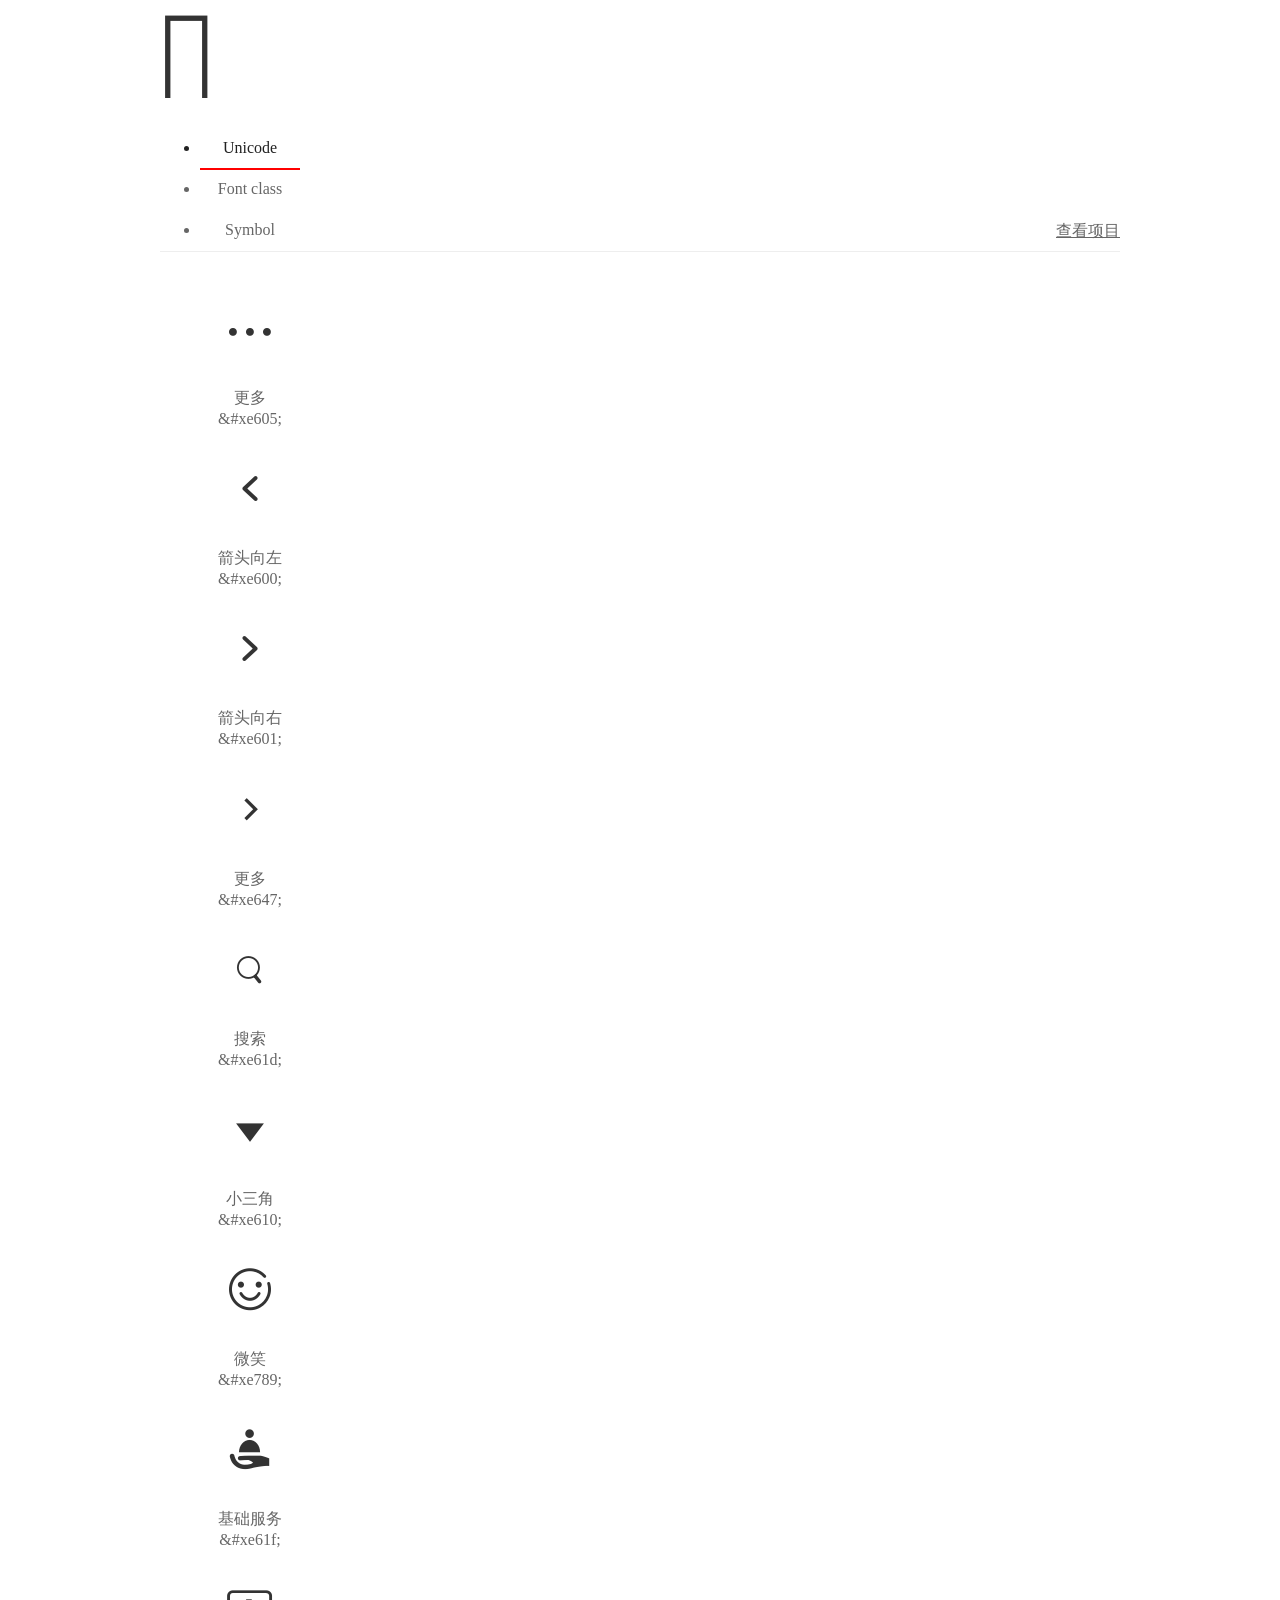
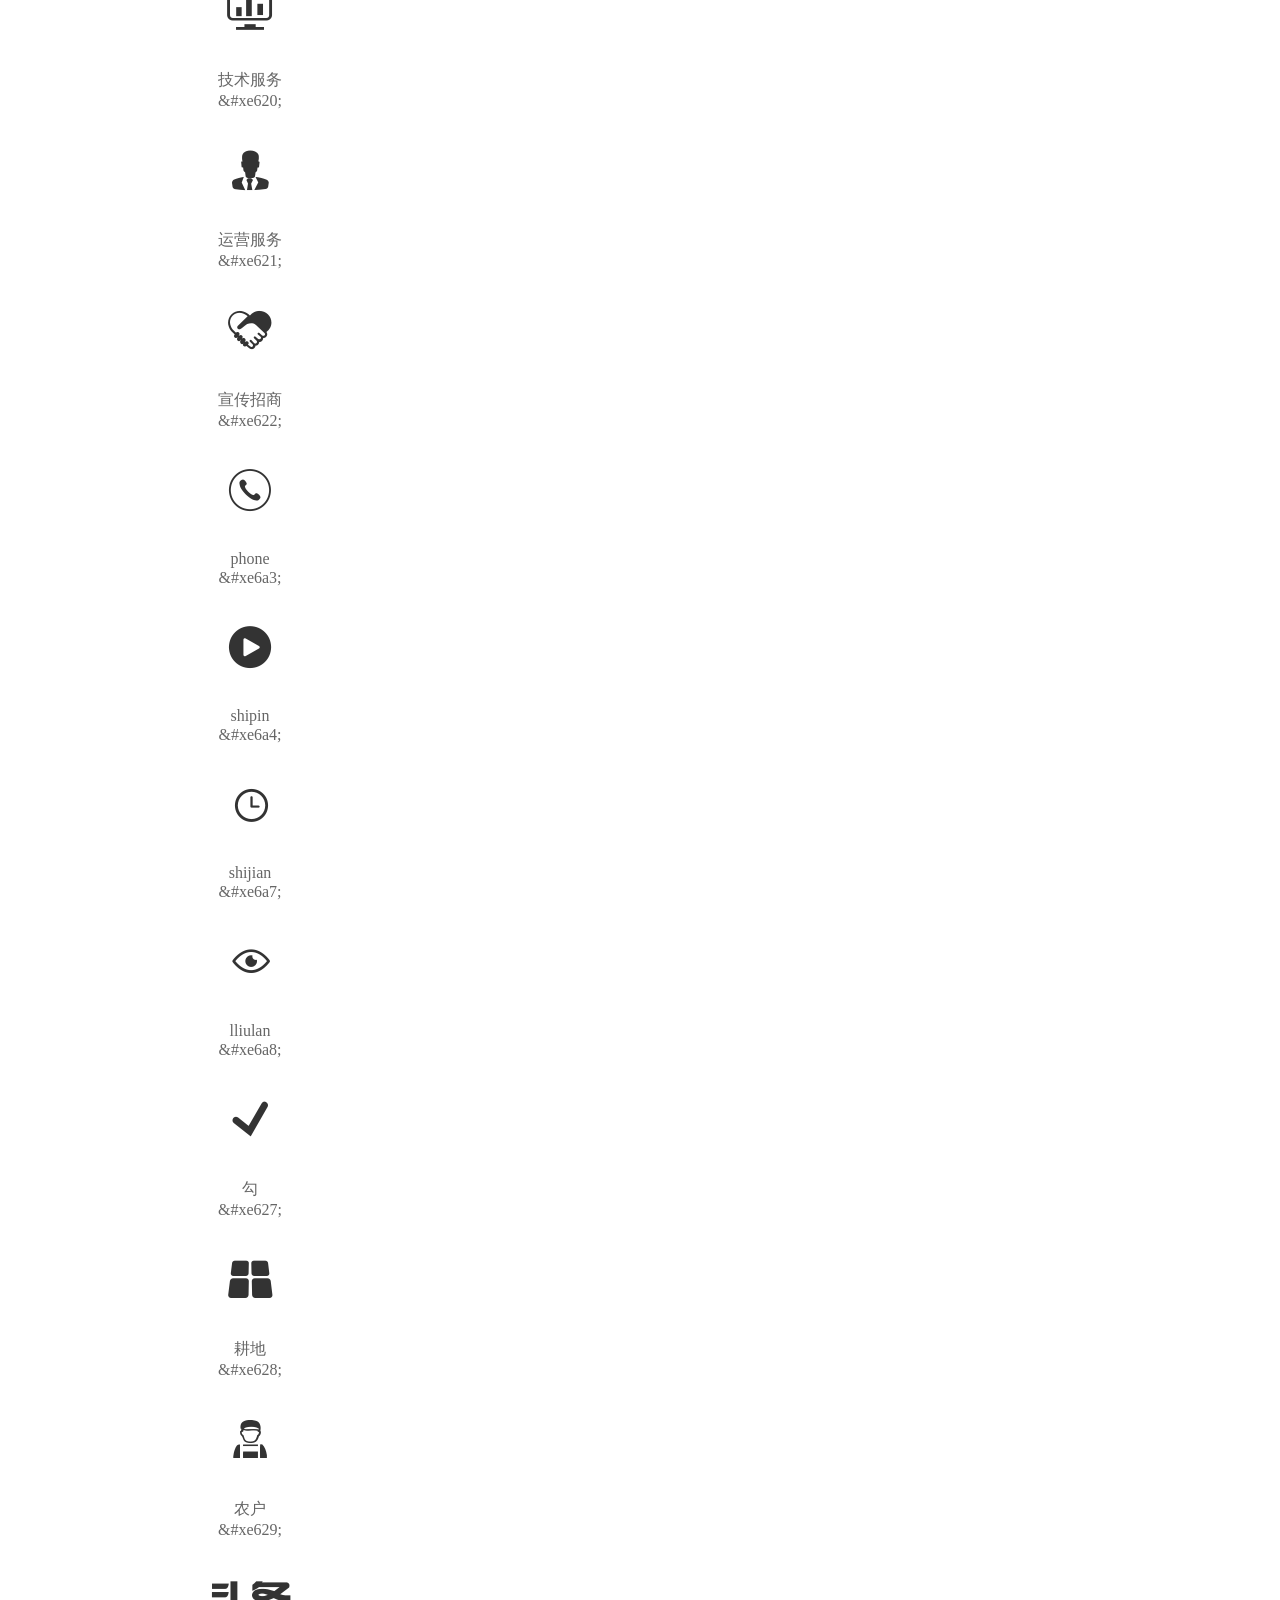
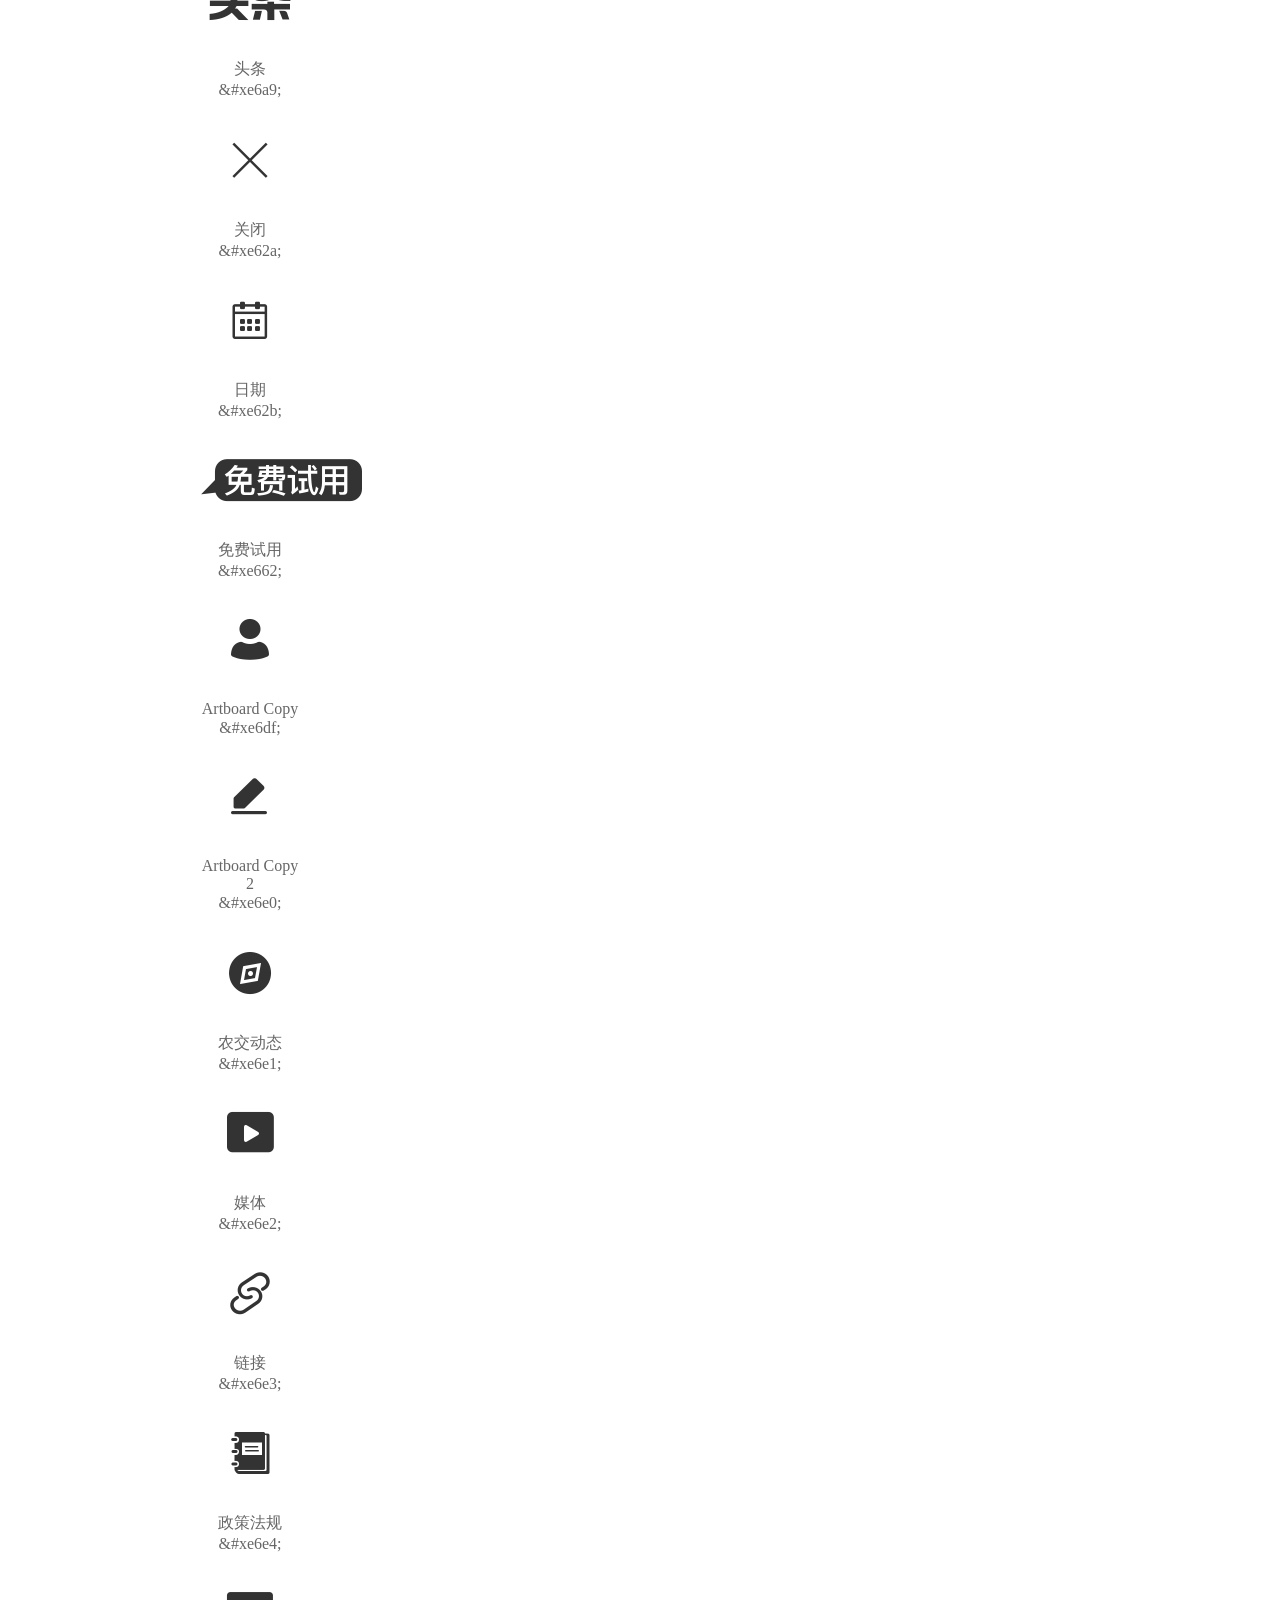
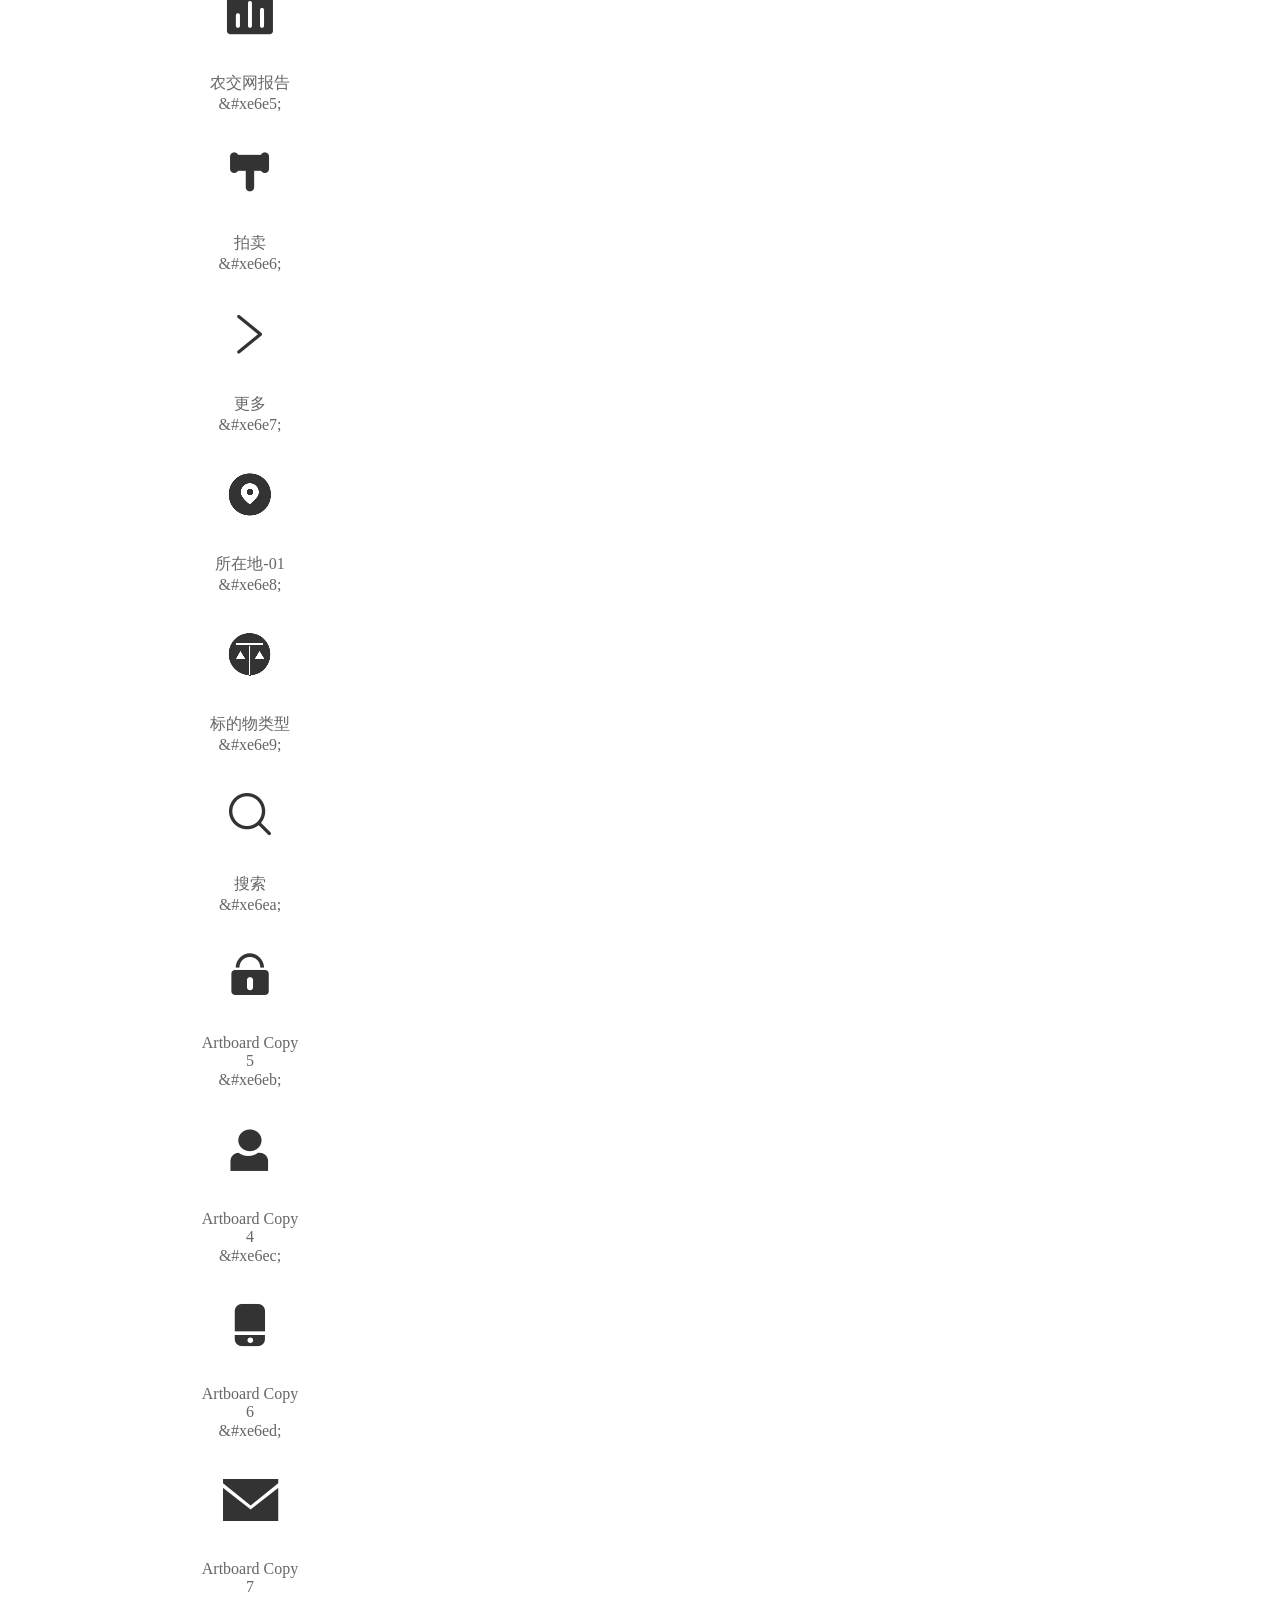
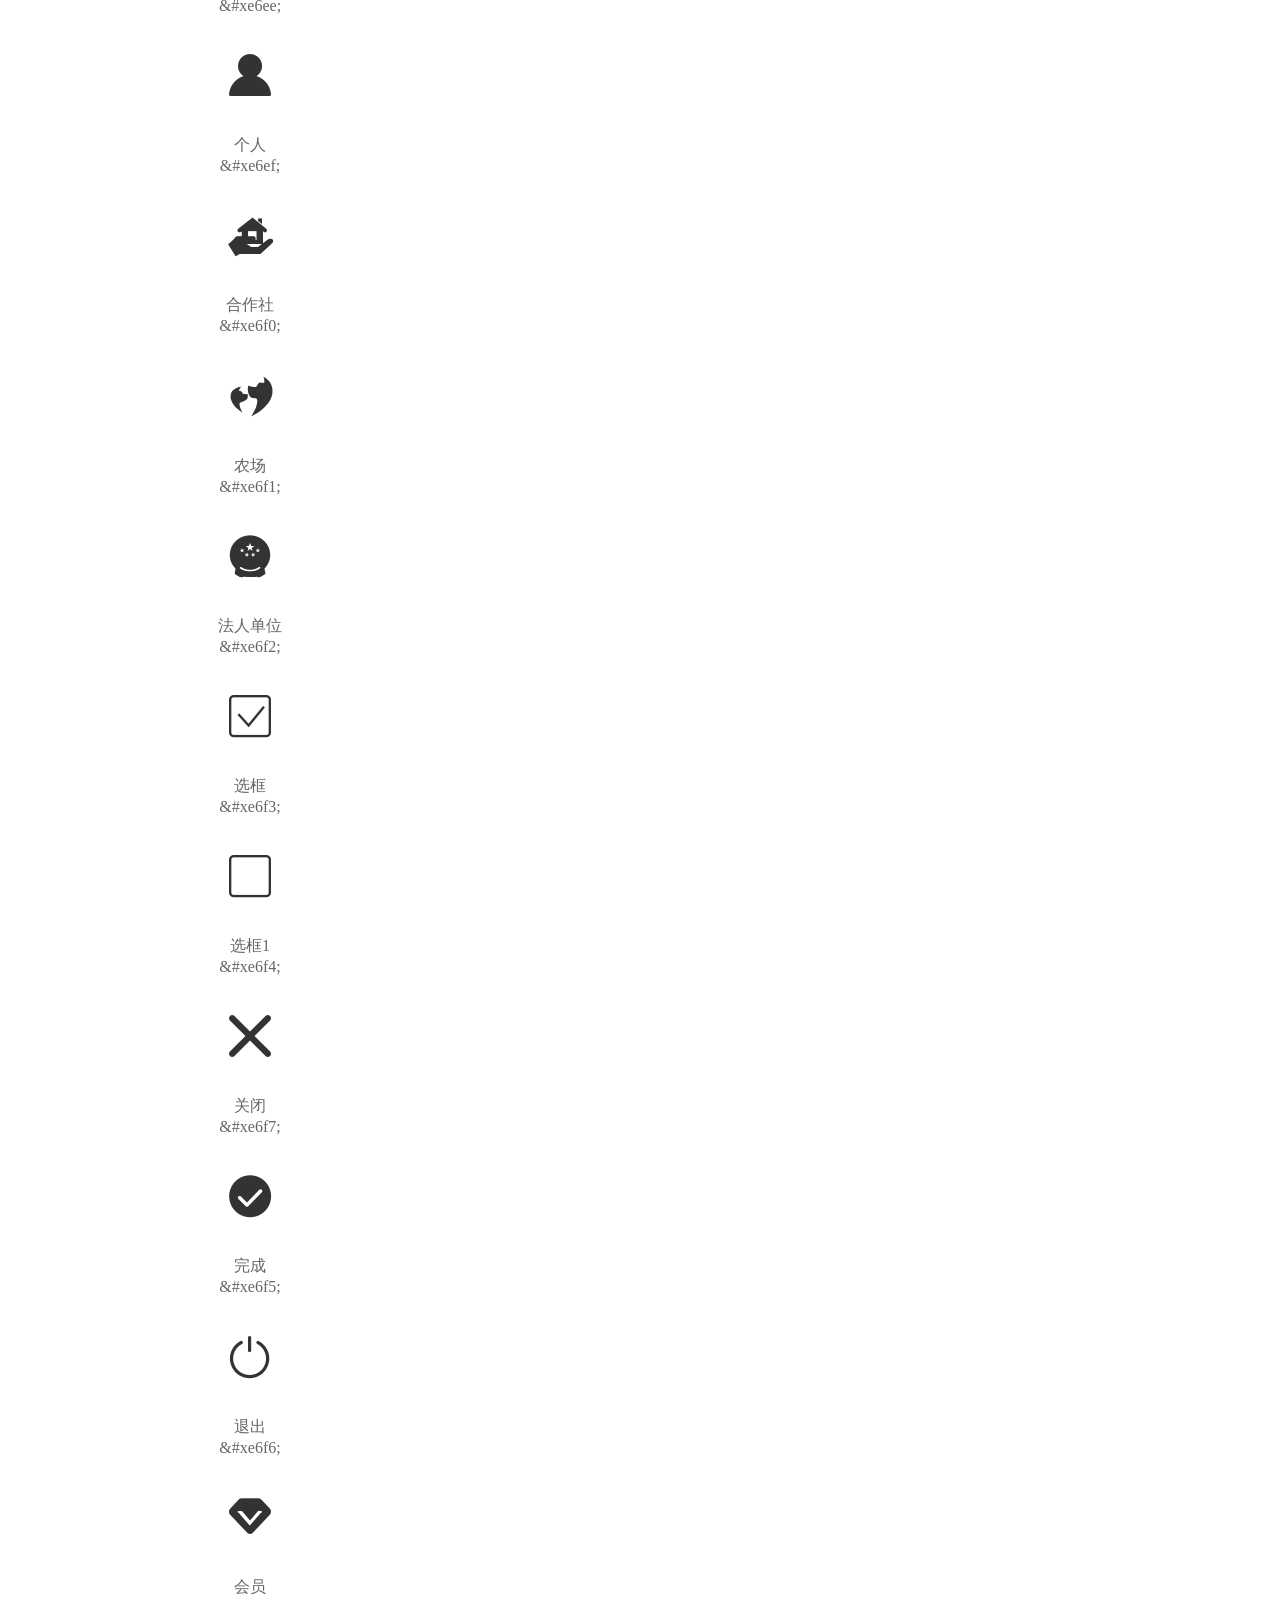
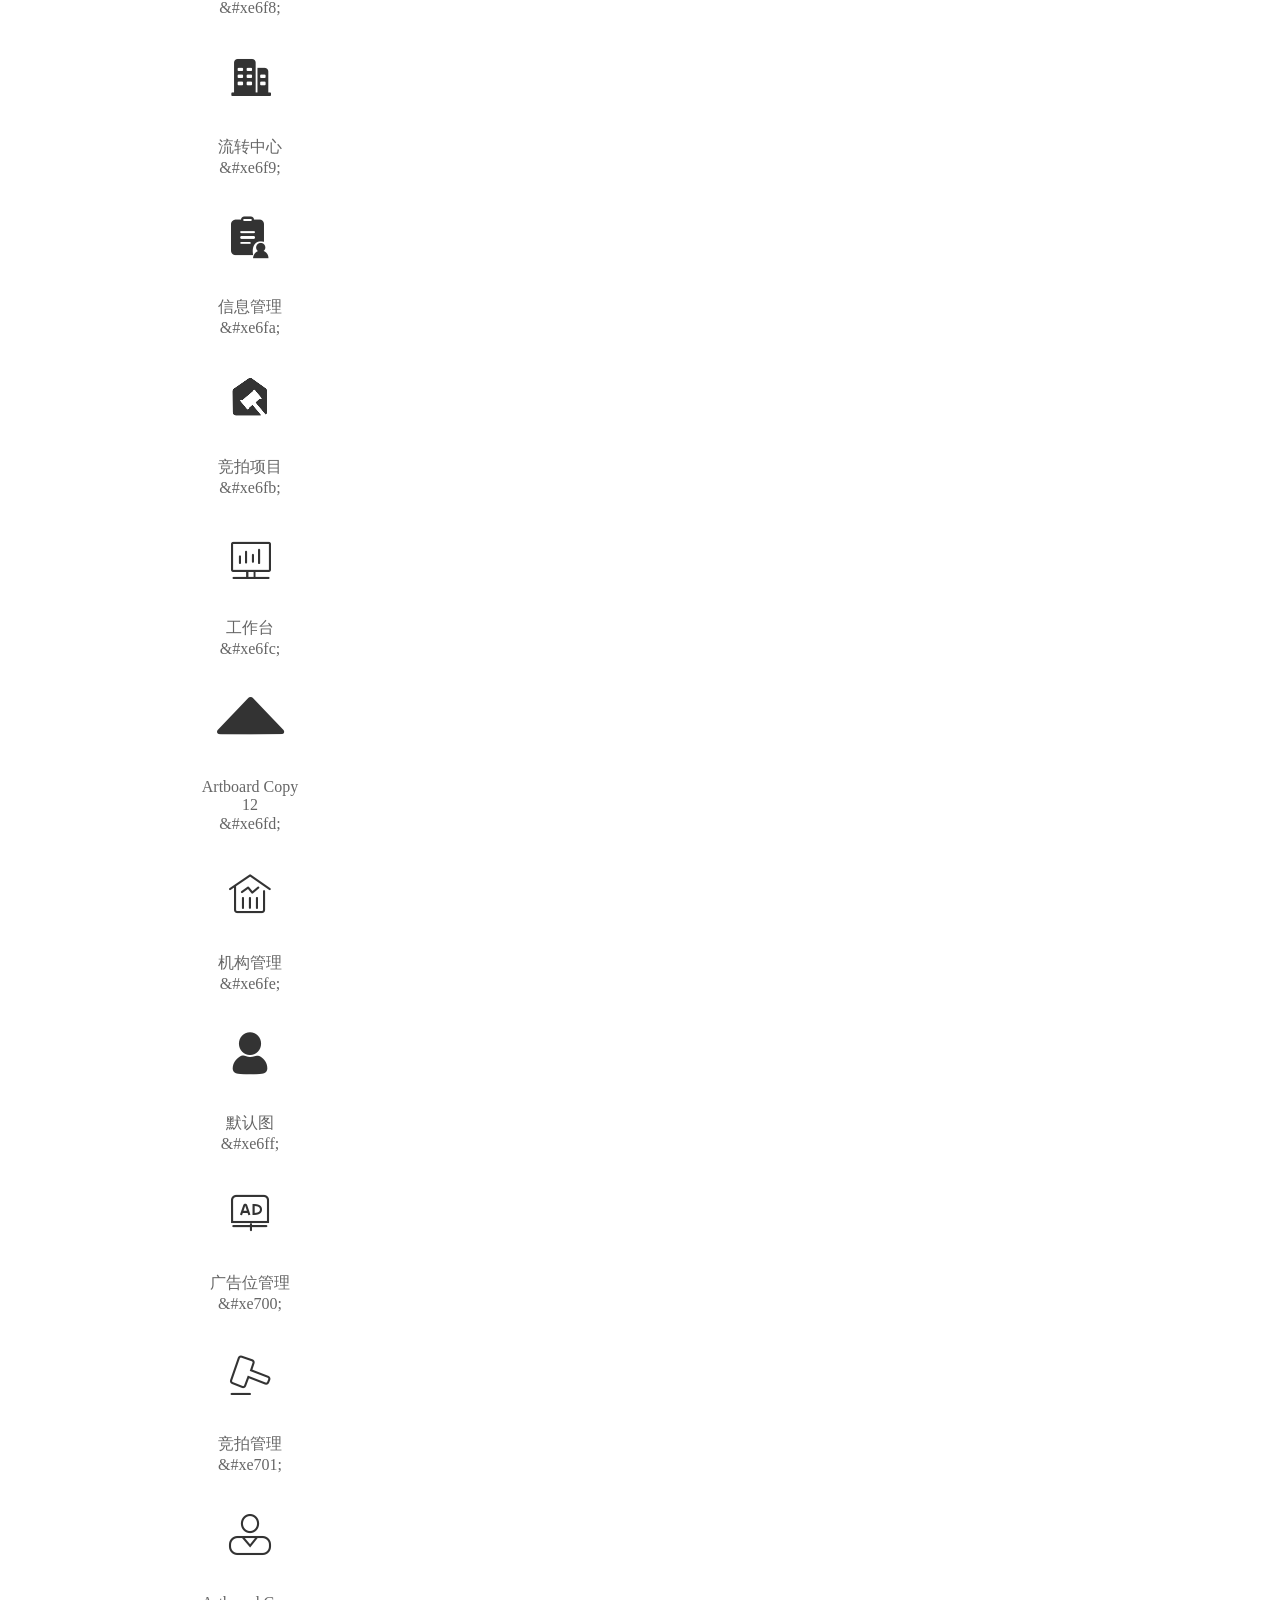
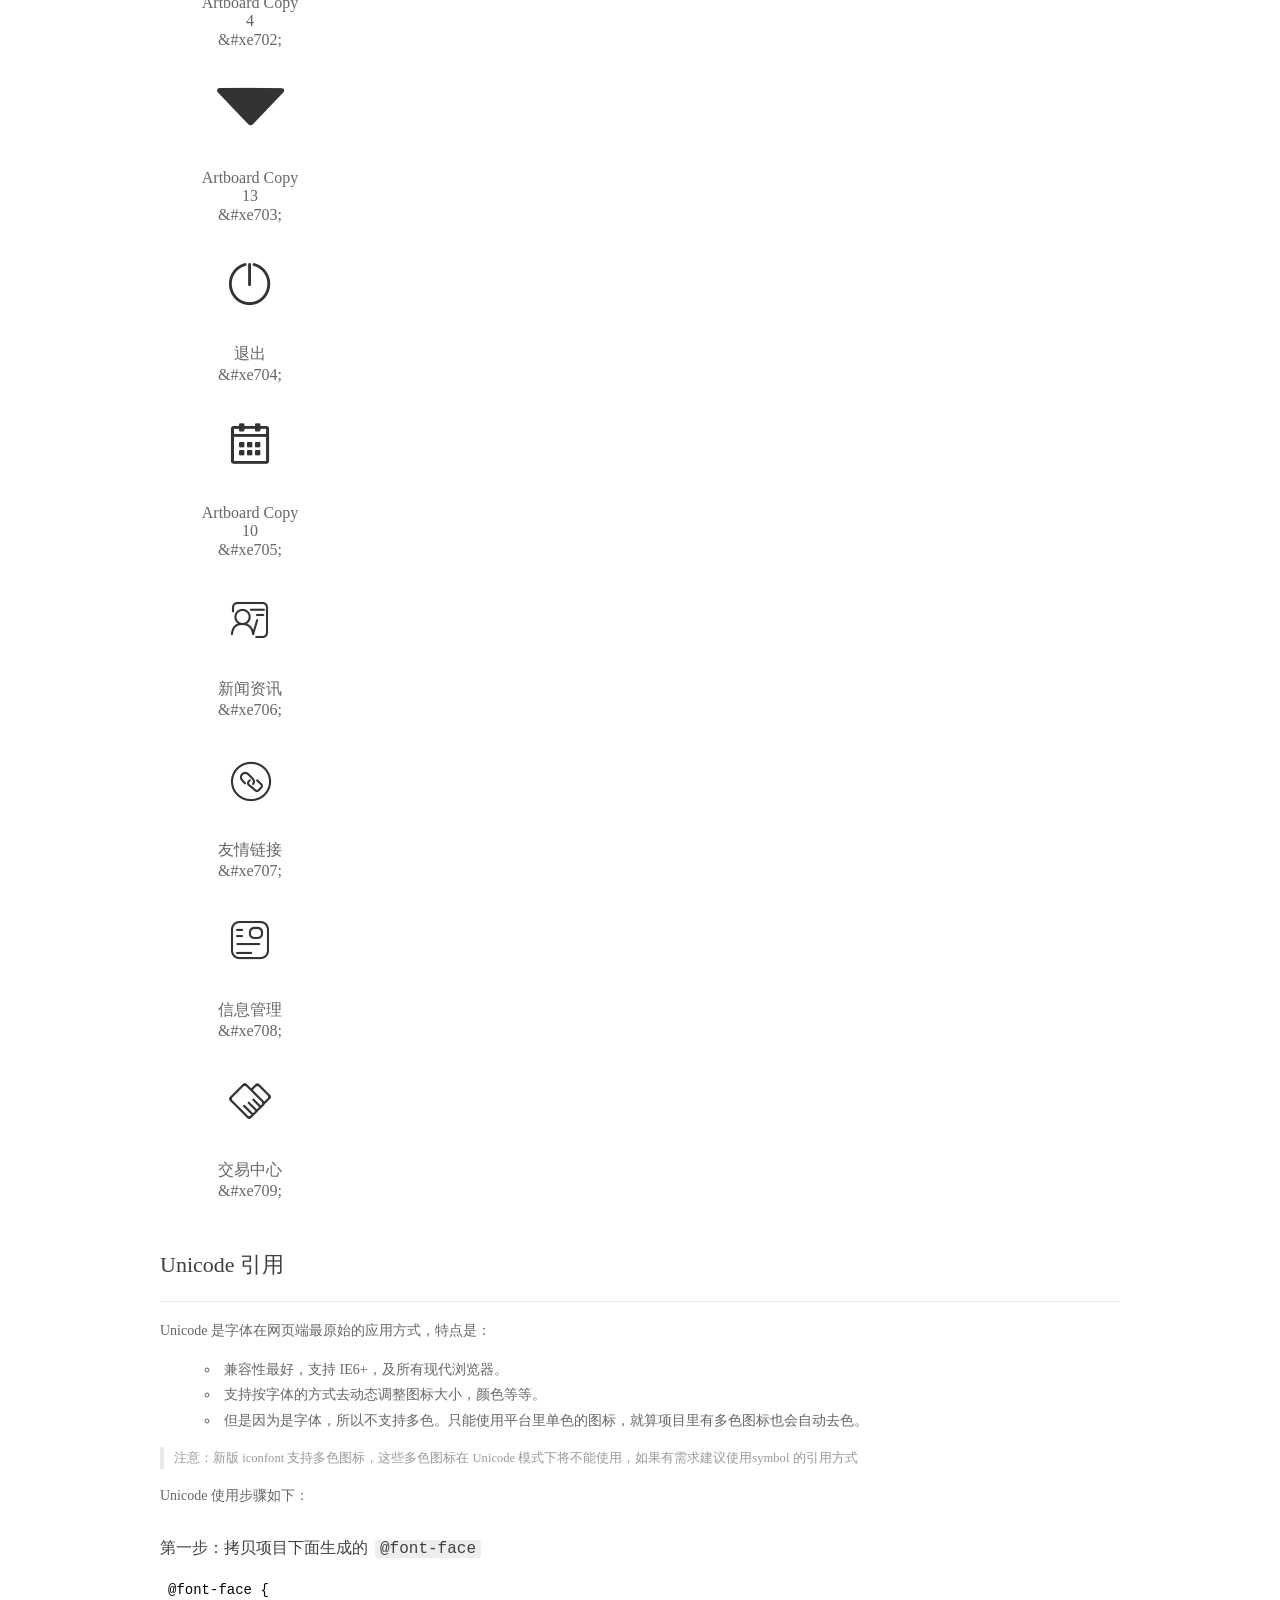
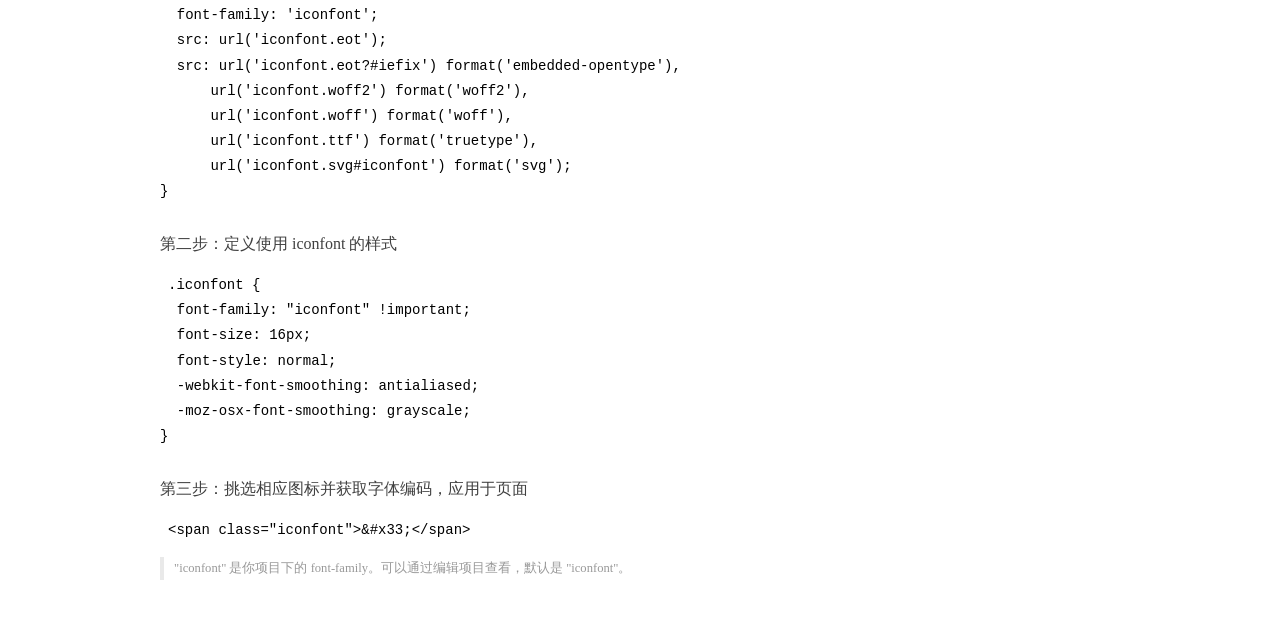
<file: static/fontAlibaba/demo_index.html>
<!DOCTYPE html>
<html>
<head>
  <meta charset="utf-8"/>
  <title>IconFont Demo</title>
  <link rel="shortcut icon" href="https://gtms04.alicdn.com/tps/i4/TB1_oz6GVXXXXaFXpXXJDFnIXXX-64-64.ico" type="image/x-icon"/>
  <link rel="stylesheet" href="https://g.alicdn.com/thx/cube/1.3.2/cube.min.css">
  <link rel="stylesheet" href="demo.css">
  <link rel="stylesheet" href="iconfont.css">
  <script src="iconfont.js"></script>
  <!-- jQuery -->
  <script src="https://a1.alicdn.com/oss/uploads/2018/12/26/7bfddb60-08e8-11e9-9b04-53e73bb6408b.js"></script>
  <!-- 代码高亮 -->
  <script src="https://a1.alicdn.com/oss/uploads/2018/12/26/a3f714d0-08e6-11e9-8a15-ebf944d7534c.js"></script>
</head>
<body>
  <div class="main">
    <h1 class="logo"><a href="https://www.iconfont.cn/" title="iconfont 首页" target="_blank">&#xe86b;</a></h1>
    <div class="nav-tabs">
      <ul id="tabs" class="dib-box">
        <li class="dib active"><span>Unicode</span></li>
        <li class="dib"><span>Font class</span></li>
        <li class="dib"><span>Symbol</span></li>
      </ul>
      
      <a href="https://www.iconfont.cn/manage/index?manage_type=myprojects&projectId=426541" target="_blank" class="nav-more">查看项目</a>
      
    </div>
    <div class="tab-container">
      <div class="content unicode" style="display: block;">
          <ul class="icon_lists dib-box">
          
            <li class="dib">
              <span class="icon iconfont">&#xe605;</span>
                <div class="name">更多</div>
                <div class="code-name">&amp;#xe605;</div>
              </li>
          
            <li class="dib">
              <span class="icon iconfont">&#xe600;</span>
                <div class="name">箭头向左</div>
                <div class="code-name">&amp;#xe600;</div>
              </li>
          
            <li class="dib">
              <span class="icon iconfont">&#xe601;</span>
                <div class="name">箭头向右</div>
                <div class="code-name">&amp;#xe601;</div>
              </li>
          
            <li class="dib">
              <span class="icon iconfont">&#xe647;</span>
                <div class="name">更多</div>
                <div class="code-name">&amp;#xe647;</div>
              </li>
          
            <li class="dib">
              <span class="icon iconfont">&#xe61d;</span>
                <div class="name">搜索</div>
                <div class="code-name">&amp;#xe61d;</div>
              </li>
          
            <li class="dib">
              <span class="icon iconfont">&#xe610;</span>
                <div class="name">小三角</div>
                <div class="code-name">&amp;#xe610;</div>
              </li>
          
            <li class="dib">
              <span class="icon iconfont">&#xe789;</span>
                <div class="name">微笑</div>
                <div class="code-name">&amp;#xe789;</div>
              </li>
          
            <li class="dib">
              <span class="icon iconfont">&#xe61f;</span>
                <div class="name">基础服务</div>
                <div class="code-name">&amp;#xe61f;</div>
              </li>
          
            <li class="dib">
              <span class="icon iconfont">&#xe620;</span>
                <div class="name">技术服务</div>
                <div class="code-name">&amp;#xe620;</div>
              </li>
          
            <li class="dib">
              <span class="icon iconfont">&#xe621;</span>
                <div class="name">运营服务</div>
                <div class="code-name">&amp;#xe621;</div>
              </li>
          
            <li class="dib">
              <span class="icon iconfont">&#xe622;</span>
                <div class="name">宣传招商</div>
                <div class="code-name">&amp;#xe622;</div>
              </li>
          
            <li class="dib">
              <span class="icon iconfont">&#xe6a3;</span>
                <div class="name">phone</div>
                <div class="code-name">&amp;#xe6a3;</div>
              </li>
          
            <li class="dib">
              <span class="icon iconfont">&#xe6a4;</span>
                <div class="name">shipin</div>
                <div class="code-name">&amp;#xe6a4;</div>
              </li>
          
            <li class="dib">
              <span class="icon iconfont">&#xe6a7;</span>
                <div class="name">shijian</div>
                <div class="code-name">&amp;#xe6a7;</div>
              </li>
          
            <li class="dib">
              <span class="icon iconfont">&#xe6a8;</span>
                <div class="name">lliulan</div>
                <div class="code-name">&amp;#xe6a8;</div>
              </li>
          
            <li class="dib">
              <span class="icon iconfont">&#xe627;</span>
                <div class="name">勾</div>
                <div class="code-name">&amp;#xe627;</div>
              </li>
          
            <li class="dib">
              <span class="icon iconfont">&#xe628;</span>
                <div class="name">耕地</div>
                <div class="code-name">&amp;#xe628;</div>
              </li>
          
            <li class="dib">
              <span class="icon iconfont">&#xe629;</span>
                <div class="name">农户</div>
                <div class="code-name">&amp;#xe629;</div>
              </li>
          
            <li class="dib">
              <span class="icon iconfont">&#xe6a9;</span>
                <div class="name">头条</div>
                <div class="code-name">&amp;#xe6a9;</div>
              </li>
          
            <li class="dib">
              <span class="icon iconfont">&#xe62a;</span>
                <div class="name">关闭</div>
                <div class="code-name">&amp;#xe62a;</div>
              </li>
          
            <li class="dib">
              <span class="icon iconfont">&#xe62b;</span>
                <div class="name">日期</div>
                <div class="code-name">&amp;#xe62b;</div>
              </li>
          
            <li class="dib">
              <span class="icon iconfont">&#xe662;</span>
                <div class="name">免费试用</div>
                <div class="code-name">&amp;#xe662;</div>
              </li>
          
            <li class="dib">
              <span class="icon iconfont">&#xe6df;</span>
                <div class="name">Artboard Copy</div>
                <div class="code-name">&amp;#xe6df;</div>
              </li>
          
            <li class="dib">
              <span class="icon iconfont">&#xe6e0;</span>
                <div class="name">Artboard Copy 2</div>
                <div class="code-name">&amp;#xe6e0;</div>
              </li>
          
            <li class="dib">
              <span class="icon iconfont">&#xe6e1;</span>
                <div class="name">农交动态</div>
                <div class="code-name">&amp;#xe6e1;</div>
              </li>
          
            <li class="dib">
              <span class="icon iconfont">&#xe6e2;</span>
                <div class="name">媒体</div>
                <div class="code-name">&amp;#xe6e2;</div>
              </li>
          
            <li class="dib">
              <span class="icon iconfont">&#xe6e3;</span>
                <div class="name">链接</div>
                <div class="code-name">&amp;#xe6e3;</div>
              </li>
          
            <li class="dib">
              <span class="icon iconfont">&#xe6e4;</span>
                <div class="name">政策法规</div>
                <div class="code-name">&amp;#xe6e4;</div>
              </li>
          
            <li class="dib">
              <span class="icon iconfont">&#xe6e5;</span>
                <div class="name">农交网报告</div>
                <div class="code-name">&amp;#xe6e5;</div>
              </li>
          
            <li class="dib">
              <span class="icon iconfont">&#xe6e6;</span>
                <div class="name">拍卖</div>
                <div class="code-name">&amp;#xe6e6;</div>
              </li>
          
            <li class="dib">
              <span class="icon iconfont">&#xe6e7;</span>
                <div class="name">更多</div>
                <div class="code-name">&amp;#xe6e7;</div>
              </li>
          
            <li class="dib">
              <span class="icon iconfont">&#xe6e8;</span>
                <div class="name">所在地-01</div>
                <div class="code-name">&amp;#xe6e8;</div>
              </li>
          
            <li class="dib">
              <span class="icon iconfont">&#xe6e9;</span>
                <div class="name">标的物类型</div>
                <div class="code-name">&amp;#xe6e9;</div>
              </li>
          
            <li class="dib">
              <span class="icon iconfont">&#xe6ea;</span>
                <div class="name">搜索</div>
                <div class="code-name">&amp;#xe6ea;</div>
              </li>
          
            <li class="dib">
              <span class="icon iconfont">&#xe6eb;</span>
                <div class="name">Artboard Copy 5</div>
                <div class="code-name">&amp;#xe6eb;</div>
              </li>
          
            <li class="dib">
              <span class="icon iconfont">&#xe6ec;</span>
                <div class="name">Artboard Copy 4</div>
                <div class="code-name">&amp;#xe6ec;</div>
              </li>
          
            <li class="dib">
              <span class="icon iconfont">&#xe6ed;</span>
                <div class="name">Artboard Copy 6</div>
                <div class="code-name">&amp;#xe6ed;</div>
              </li>
          
            <li class="dib">
              <span class="icon iconfont">&#xe6ee;</span>
                <div class="name">Artboard Copy 7</div>
                <div class="code-name">&amp;#xe6ee;</div>
              </li>
          
            <li class="dib">
              <span class="icon iconfont">&#xe6ef;</span>
                <div class="name">个人</div>
                <div class="code-name">&amp;#xe6ef;</div>
              </li>
          
            <li class="dib">
              <span class="icon iconfont">&#xe6f0;</span>
                <div class="name">合作社</div>
                <div class="code-name">&amp;#xe6f0;</div>
              </li>
          
            <li class="dib">
              <span class="icon iconfont">&#xe6f1;</span>
                <div class="name">农场</div>
                <div class="code-name">&amp;#xe6f1;</div>
              </li>
          
            <li class="dib">
              <span class="icon iconfont">&#xe6f2;</span>
                <div class="name">法人单位</div>
                <div class="code-name">&amp;#xe6f2;</div>
              </li>
          
            <li class="dib">
              <span class="icon iconfont">&#xe6f3;</span>
                <div class="name">选框</div>
                <div class="code-name">&amp;#xe6f3;</div>
              </li>
          
            <li class="dib">
              <span class="icon iconfont">&#xe6f4;</span>
                <div class="name">选框1</div>
                <div class="code-name">&amp;#xe6f4;</div>
              </li>
          
            <li class="dib">
              <span class="icon iconfont">&#xe6f7;</span>
                <div class="name">关闭</div>
                <div class="code-name">&amp;#xe6f7;</div>
              </li>
          
            <li class="dib">
              <span class="icon iconfont">&#xe6f5;</span>
                <div class="name">完成</div>
                <div class="code-name">&amp;#xe6f5;</div>
              </li>
          
            <li class="dib">
              <span class="icon iconfont">&#xe6f6;</span>
                <div class="name">退出</div>
                <div class="code-name">&amp;#xe6f6;</div>
              </li>
          
            <li class="dib">
              <span class="icon iconfont">&#xe6f8;</span>
                <div class="name">会员</div>
                <div class="code-name">&amp;#xe6f8;</div>
              </li>
          
            <li class="dib">
              <span class="icon iconfont">&#xe6f9;</span>
                <div class="name">流转中心</div>
                <div class="code-name">&amp;#xe6f9;</div>
              </li>
          
            <li class="dib">
              <span class="icon iconfont">&#xe6fa;</span>
                <div class="name">信息管理</div>
                <div class="code-name">&amp;#xe6fa;</div>
              </li>
          
            <li class="dib">
              <span class="icon iconfont">&#xe6fb;</span>
                <div class="name">竞拍项目</div>
                <div class="code-name">&amp;#xe6fb;</div>
              </li>
          
            <li class="dib">
              <span class="icon iconfont">&#xe6fc;</span>
                <div class="name">工作台</div>
                <div class="code-name">&amp;#xe6fc;</div>
              </li>
          
            <li class="dib">
              <span class="icon iconfont">&#xe6fd;</span>
                <div class="name">Artboard Copy 12</div>
                <div class="code-name">&amp;#xe6fd;</div>
              </li>
          
            <li class="dib">
              <span class="icon iconfont">&#xe6fe;</span>
                <div class="name">机构管理</div>
                <div class="code-name">&amp;#xe6fe;</div>
              </li>
          
            <li class="dib">
              <span class="icon iconfont">&#xe6ff;</span>
                <div class="name">默认图</div>
                <div class="code-name">&amp;#xe6ff;</div>
              </li>
          
            <li class="dib">
              <span class="icon iconfont">&#xe700;</span>
                <div class="name">广告位管理</div>
                <div class="code-name">&amp;#xe700;</div>
              </li>
          
            <li class="dib">
              <span class="icon iconfont">&#xe701;</span>
                <div class="name">竞拍管理</div>
                <div class="code-name">&amp;#xe701;</div>
              </li>
          
            <li class="dib">
              <span class="icon iconfont">&#xe702;</span>
                <div class="name">Artboard Copy 4</div>
                <div class="code-name">&amp;#xe702;</div>
              </li>
          
            <li class="dib">
              <span class="icon iconfont">&#xe703;</span>
                <div class="name">Artboard Copy 13</div>
                <div class="code-name">&amp;#xe703;</div>
              </li>
          
            <li class="dib">
              <span class="icon iconfont">&#xe704;</span>
                <div class="name">退出</div>
                <div class="code-name">&amp;#xe704;</div>
              </li>
          
            <li class="dib">
              <span class="icon iconfont">&#xe705;</span>
                <div class="name">Artboard Copy 10</div>
                <div class="code-name">&amp;#xe705;</div>
              </li>
          
            <li class="dib">
              <span class="icon iconfont">&#xe706;</span>
                <div class="name">新闻资讯</div>
                <div class="code-name">&amp;#xe706;</div>
              </li>
          
            <li class="dib">
              <span class="icon iconfont">&#xe707;</span>
                <div class="name">友情链接</div>
                <div class="code-name">&amp;#xe707;</div>
              </li>
          
            <li class="dib">
              <span class="icon iconfont">&#xe708;</span>
                <div class="name">信息管理</div>
                <div class="code-name">&amp;#xe708;</div>
              </li>
          
            <li class="dib">
              <span class="icon iconfont">&#xe709;</span>
                <div class="name">交易中心</div>
                <div class="code-name">&amp;#xe709;</div>
              </li>
          
          </ul>
          <div class="article markdown">
          <h2 id="unicode-">Unicode 引用</h2>
          <hr>

          <p>Unicode 是字体在网页端最原始的应用方式，特点是：</p>
          <ul>
            <li>兼容性最好，支持 IE6+，及所有现代浏览器。</li>
            <li>支持按字体的方式去动态调整图标大小，颜色等等。</li>
            <li>但是因为是字体，所以不支持多色。只能使用平台里单色的图标，就算项目里有多色图标也会自动去色。</li>
          </ul>
          <blockquote>
            <p>注意：新版 iconfont 支持多色图标，这些多色图标在 Unicode 模式下将不能使用，如果有需求建议使用symbol 的引用方式</p>
          </blockquote>
          <p>Unicode 使用步骤如下：</p>
          <h3 id="-font-face">第一步：拷贝项目下面生成的 <code>@font-face</code></h3>
<pre><code class="language-css"
>@font-face {
  font-family: 'iconfont';
  src: url('iconfont.eot');
  src: url('iconfont.eot?#iefix') format('embedded-opentype'),
      url('iconfont.woff2') format('woff2'),
      url('iconfont.woff') format('woff'),
      url('iconfont.ttf') format('truetype'),
      url('iconfont.svg#iconfont') format('svg');
}
</code></pre>
          <h3 id="-iconfont-">第二步：定义使用 iconfont 的样式</h3>
<pre><code class="language-css"
>.iconfont {
  font-family: "iconfont" !important;
  font-size: 16px;
  font-style: normal;
  -webkit-font-smoothing: antialiased;
  -moz-osx-font-smoothing: grayscale;
}
</code></pre>
          <h3 id="-">第三步：挑选相应图标并获取字体编码，应用于页面</h3>
<pre>
<code class="language-html"
>&lt;span class="iconfont"&gt;&amp;#x33;&lt;/span&gt;
</code></pre>
          <blockquote>
            <p>"iconfont" 是你项目下的 font-family。可以通过编辑项目查看，默认是 "iconfont"。</p>
          </blockquote>
          </div>
      </div>
      <div class="content font-class">
        <ul class="icon_lists dib-box">
          
          <li class="dib">
            <span class="icon iconfont icon-gengduo"></span>
            <div class="name">
              更多
            </div>
            <div class="code-name">.icon-gengduo
            </div>
          </li>
          
          <li class="dib">
            <span class="icon iconfont icon-jiantouxiangzuo"></span>
            <div class="name">
              箭头向左
            </div>
            <div class="code-name">.icon-jiantouxiangzuo
            </div>
          </li>
          
          <li class="dib">
            <span class="icon iconfont icon-jiantouxiangyou"></span>
            <div class="name">
              箭头向右
            </div>
            <div class="code-name">.icon-jiantouxiangyou
            </div>
          </li>
          
          <li class="dib">
            <span class="icon iconfont icon-moreinfo-copy"></span>
            <div class="name">
              更多
            </div>
            <div class="code-name">.icon-moreinfo-copy
            </div>
          </li>
          
          <li class="dib">
            <span class="icon iconfont icon-sousuo"></span>
            <div class="name">
              搜索
            </div>
            <div class="code-name">.icon-sousuo
            </div>
          </li>
          
          <li class="dib">
            <span class="icon iconfont icon-xiaosanjiao"></span>
            <div class="name">
              小三角
            </div>
            <div class="code-name">.icon-xiaosanjiao
            </div>
          </li>
          
          <li class="dib">
            <span class="icon iconfont icon-weixiao"></span>
            <div class="name">
              微笑
            </div>
            <div class="code-name">.icon-weixiao
            </div>
          </li>
          
          <li class="dib">
            <span class="icon iconfont icon-jichufuwu"></span>
            <div class="name">
              基础服务
            </div>
            <div class="code-name">.icon-jichufuwu
            </div>
          </li>
          
          <li class="dib">
            <span class="icon iconfont icon-jishufuwu"></span>
            <div class="name">
              技术服务
            </div>
            <div class="code-name">.icon-jishufuwu
            </div>
          </li>
          
          <li class="dib">
            <span class="icon iconfont icon-yunyingfuwu"></span>
            <div class="name">
              运营服务
            </div>
            <div class="code-name">.icon-yunyingfuwu
            </div>
          </li>
          
          <li class="dib">
            <span class="icon iconfont icon-xuanchuanzhaoshang"></span>
            <div class="name">
              宣传招商
            </div>
            <div class="code-name">.icon-xuanchuanzhaoshang
            </div>
          </li>
          
          <li class="dib">
            <span class="icon iconfont icon-phone"></span>
            <div class="name">
              phone
            </div>
            <div class="code-name">.icon-phone
            </div>
          </li>
          
          <li class="dib">
            <span class="icon iconfont icon-Shapex"></span>
            <div class="name">
              shipin
            </div>
            <div class="code-name">.icon-Shapex
            </div>
          </li>
          
          <li class="dib">
            <span class="icon iconfont icon-shijianx"></span>
            <div class="name">
              shijian
            </div>
            <div class="code-name">.icon-shijianx
            </div>
          </li>
          
          <li class="dib">
            <span class="icon iconfont icon-lliulanx"></span>
            <div class="name">
              lliulan
            </div>
            <div class="code-name">.icon-lliulanx
            </div>
          </li>
          
          <li class="dib">
            <span class="icon iconfont icon-gou"></span>
            <div class="name">
              勾
            </div>
            <div class="code-name">.icon-gou
            </div>
          </li>
          
          <li class="dib">
            <span class="icon iconfont icon-gengdi"></span>
            <div class="name">
              耕地
            </div>
            <div class="code-name">.icon-gengdi
            </div>
          </li>
          
          <li class="dib">
            <span class="icon iconfont icon-nonghu"></span>
            <div class="name">
              农户
            </div>
            <div class="code-name">.icon-nonghu
            </div>
          </li>
          
          <li class="dib">
            <span class="icon iconfont icon-toutiao"></span>
            <div class="name">
              头条
            </div>
            <div class="code-name">.icon-toutiao
            </div>
          </li>
          
          <li class="dib">
            <span class="icon iconfont icon-guanbi"></span>
            <div class="name">
              关闭
            </div>
            <div class="code-name">.icon-guanbi
            </div>
          </li>
          
          <li class="dib">
            <span class="icon iconfont icon-riqi"></span>
            <div class="name">
              日期
            </div>
            <div class="code-name">.icon-riqi
            </div>
          </li>
          
          <li class="dib">
            <span class="icon iconfont icon-mianfeishiyong"></span>
            <div class="name">
              免费试用
            </div>
            <div class="code-name">.icon-mianfeishiyong
            </div>
          </li>
          
          <li class="dib">
            <span class="icon iconfont icon-ArtboardCopy"></span>
            <div class="name">
              Artboard Copy
            </div>
            <div class="code-name">.icon-ArtboardCopy
            </div>
          </li>
          
          <li class="dib">
            <span class="icon iconfont icon-ArtboardCopy1"></span>
            <div class="name">
              Artboard Copy 2
            </div>
            <div class="code-name">.icon-ArtboardCopy1
            </div>
          </li>
          
          <li class="dib">
            <span class="icon iconfont icon-nongjiaodongtai"></span>
            <div class="name">
              农交动态
            </div>
            <div class="code-name">.icon-nongjiaodongtai
            </div>
          </li>
          
          <li class="dib">
            <span class="icon iconfont icon-meiti"></span>
            <div class="name">
              媒体
            </div>
            <div class="code-name">.icon-meiti
            </div>
          </li>
          
          <li class="dib">
            <span class="icon iconfont icon-lianjie"></span>
            <div class="name">
              链接
            </div>
            <div class="code-name">.icon-lianjie
            </div>
          </li>
          
          <li class="dib">
            <span class="icon iconfont icon-zhengcefagui"></span>
            <div class="name">
              政策法规
            </div>
            <div class="code-name">.icon-zhengcefagui
            </div>
          </li>
          
          <li class="dib">
            <span class="icon iconfont icon-nongjiaowangbaogao"></span>
            <div class="name">
              农交网报告
            </div>
            <div class="code-name">.icon-nongjiaowangbaogao
            </div>
          </li>
          
          <li class="dib">
            <span class="icon iconfont icon-paimai"></span>
            <div class="name">
              拍卖
            </div>
            <div class="code-name">.icon-paimai
            </div>
          </li>
          
          <li class="dib">
            <span class="icon iconfont icon-gengduo1"></span>
            <div class="name">
              更多
            </div>
            <div class="code-name">.icon-gengduo1
            </div>
          </li>
          
          <li class="dib">
            <span class="icon iconfont icon-suozaidi-"></span>
            <div class="name">
              所在地-01
            </div>
            <div class="code-name">.icon-suozaidi-
            </div>
          </li>
          
          <li class="dib">
            <span class="icon iconfont icon-biaodewuleixing"></span>
            <div class="name">
              标的物类型
            </div>
            <div class="code-name">.icon-biaodewuleixing
            </div>
          </li>
          
          <li class="dib">
            <span class="icon iconfont icon-sousuo1"></span>
            <div class="name">
              搜索
            </div>
            <div class="code-name">.icon-sousuo1
            </div>
          </li>
          
          <li class="dib">
            <span class="icon iconfont icon-ArtboardCopy2"></span>
            <div class="name">
              Artboard Copy 5
            </div>
            <div class="code-name">.icon-ArtboardCopy2
            </div>
          </li>
          
          <li class="dib">
            <span class="icon iconfont icon-ArtboardCopy3"></span>
            <div class="name">
              Artboard Copy 4
            </div>
            <div class="code-name">.icon-ArtboardCopy3
            </div>
          </li>
          
          <li class="dib">
            <span class="icon iconfont icon-ArtboardCopy4"></span>
            <div class="name">
              Artboard Copy 6
            </div>
            <div class="code-name">.icon-ArtboardCopy4
            </div>
          </li>
          
          <li class="dib">
            <span class="icon iconfont icon-ArtboardCopy5"></span>
            <div class="name">
              Artboard Copy 7
            </div>
            <div class="code-name">.icon-ArtboardCopy5
            </div>
          </li>
          
          <li class="dib">
            <span class="icon iconfont icon-geren"></span>
            <div class="name">
              个人
            </div>
            <div class="code-name">.icon-geren
            </div>
          </li>
          
          <li class="dib">
            <span class="icon iconfont icon-hezuoshe"></span>
            <div class="name">
              合作社
            </div>
            <div class="code-name">.icon-hezuoshe
            </div>
          </li>
          
          <li class="dib">
            <span class="icon iconfont icon-nongchang"></span>
            <div class="name">
              农场
            </div>
            <div class="code-name">.icon-nongchang
            </div>
          </li>
          
          <li class="dib">
            <span class="icon iconfont icon-farendanwei"></span>
            <div class="name">
              法人单位
            </div>
            <div class="code-name">.icon-farendanwei
            </div>
          </li>
          
          <li class="dib">
            <span class="icon iconfont icon-xuankuang"></span>
            <div class="name">
              选框
            </div>
            <div class="code-name">.icon-xuankuang
            </div>
          </li>
          
          <li class="dib">
            <span class="icon iconfont icon-xuankuang1"></span>
            <div class="name">
              选框1
            </div>
            <div class="code-name">.icon-xuankuang1
            </div>
          </li>
          
          <li class="dib">
            <span class="icon iconfont icon-guanbi1"></span>
            <div class="name">
              关闭
            </div>
            <div class="code-name">.icon-guanbi1
            </div>
          </li>
          
          <li class="dib">
            <span class="icon iconfont icon-wancheng"></span>
            <div class="name">
              完成
            </div>
            <div class="code-name">.icon-wancheng
            </div>
          </li>
          
          <li class="dib">
            <span class="icon iconfont icon-tuichu"></span>
            <div class="name">
              退出
            </div>
            <div class="code-name">.icon-tuichu
            </div>
          </li>
          
          <li class="dib">
            <span class="icon iconfont icon-huiyuan"></span>
            <div class="name">
              会员
            </div>
            <div class="code-name">.icon-huiyuan
            </div>
          </li>
          
          <li class="dib">
            <span class="icon iconfont icon-liuzhuanzhongxin"></span>
            <div class="name">
              流转中心
            </div>
            <div class="code-name">.icon-liuzhuanzhongxin
            </div>
          </li>
          
          <li class="dib">
            <span class="icon iconfont icon-xinxiguanli"></span>
            <div class="name">
              信息管理
            </div>
            <div class="code-name">.icon-xinxiguanli
            </div>
          </li>
          
          <li class="dib">
            <span class="icon iconfont icon-jingpaixiangmu"></span>
            <div class="name">
              竞拍项目
            </div>
            <div class="code-name">.icon-jingpaixiangmu
            </div>
          </li>
          
          <li class="dib">
            <span class="icon iconfont icon-gongzuotai"></span>
            <div class="name">
              工作台
            </div>
            <div class="code-name">.icon-gongzuotai
            </div>
          </li>
          
          <li class="dib">
            <span class="icon iconfont icon-ArtboardCopy6"></span>
            <div class="name">
              Artboard Copy 12
            </div>
            <div class="code-name">.icon-ArtboardCopy6
            </div>
          </li>
          
          <li class="dib">
            <span class="icon iconfont icon-jigouguanli"></span>
            <div class="name">
              机构管理
            </div>
            <div class="code-name">.icon-jigouguanli
            </div>
          </li>
          
          <li class="dib">
            <span class="icon iconfont icon-morentu"></span>
            <div class="name">
              默认图
            </div>
            <div class="code-name">.icon-morentu
            </div>
          </li>
          
          <li class="dib">
            <span class="icon iconfont icon-guanggaoweiguanli"></span>
            <div class="name">
              广告位管理
            </div>
            <div class="code-name">.icon-guanggaoweiguanli
            </div>
          </li>
          
          <li class="dib">
            <span class="icon iconfont icon-jingpaiguanli"></span>
            <div class="name">
              竞拍管理
            </div>
            <div class="code-name">.icon-jingpaiguanli
            </div>
          </li>
          
          <li class="dib">
            <span class="icon iconfont icon-ArtboardCopy7"></span>
            <div class="name">
              Artboard Copy 4
            </div>
            <div class="code-name">.icon-ArtboardCopy7
            </div>
          </li>
          
          <li class="dib">
            <span class="icon iconfont icon-ArtboardCopy8"></span>
            <div class="name">
              Artboard Copy 13
            </div>
            <div class="code-name">.icon-ArtboardCopy8
            </div>
          </li>
          
          <li class="dib">
            <span class="icon iconfont icon-tuichu1"></span>
            <div class="name">
              退出
            </div>
            <div class="code-name">.icon-tuichu1
            </div>
          </li>
          
          <li class="dib">
            <span class="icon iconfont icon-ArtboardCopy9"></span>
            <div class="name">
              Artboard Copy 10
            </div>
            <div class="code-name">.icon-ArtboardCopy9
            </div>
          </li>
          
          <li class="dib">
            <span class="icon iconfont icon-xinwenzixun"></span>
            <div class="name">
              新闻资讯
            </div>
            <div class="code-name">.icon-xinwenzixun
            </div>
          </li>
          
          <li class="dib">
            <span class="icon iconfont icon-youqinglianjie"></span>
            <div class="name">
              友情链接
            </div>
            <div class="code-name">.icon-youqinglianjie
            </div>
          </li>
          
          <li class="dib">
            <span class="icon iconfont icon-xinxiguanli1"></span>
            <div class="name">
              信息管理
            </div>
            <div class="code-name">.icon-xinxiguanli1
            </div>
          </li>
          
          <li class="dib">
            <span class="icon iconfont icon-jiaoyizhongxin"></span>
            <div class="name">
              交易中心
            </div>
            <div class="code-name">.icon-jiaoyizhongxin
            </div>
          </li>
          
        </ul>
        <div class="article markdown">
        <h2 id="font-class-">font-class 引用</h2>
        <hr>

        <p>font-class 是 Unicode 使用方式的一种变种，主要是解决 Unicode 书写不直观，语意不明确的问题。</p>
        <p>与 Unicode 使用方式相比，具有如下特点：</p>
        <ul>
          <li>兼容性良好，支持 IE8+，及所有现代浏览器。</li>
          <li>相比于 Unicode 语意明确，书写更直观。可以很容易分辨这个 icon 是什么。</li>
          <li>因为使用 class 来定义图标，所以当要替换图标时，只需要修改 class 里面的 Unicode 引用。</li>
          <li>不过因为本质上还是使用的字体，所以多色图标还是不支持的。</li>
        </ul>
        <p>使用步骤如下：</p>
        <h3 id="-fontclass-">第一步：引入项目下面生成的 fontclass 代码：</h3>
<pre><code class="language-html">&lt;link rel="stylesheet" href="./iconfont.css"&gt;
</code></pre>
        <h3 id="-">第二步：挑选相应图标并获取类名，应用于页面：</h3>
<pre><code class="language-html">&lt;span class="iconfont icon-xxx"&gt;&lt;/span&gt;
</code></pre>
        <blockquote>
          <p>"
            iconfont" 是你项目下的 font-family。可以通过编辑项目查看，默认是 "iconfont"。</p>
        </blockquote>
      </div>
      </div>
      <div class="content symbol">
          <ul class="icon_lists dib-box">
          
            <li class="dib">
                <svg class="icon svg-icon" aria-hidden="true">
                  <use xlink:href="#icon-gengduo"></use>
                </svg>
                <div class="name">更多</div>
                <div class="code-name">#icon-gengduo</div>
            </li>
          
            <li class="dib">
                <svg class="icon svg-icon" aria-hidden="true">
                  <use xlink:href="#icon-jiantouxiangzuo"></use>
                </svg>
                <div class="name">箭头向左</div>
                <div class="code-name">#icon-jiantouxiangzuo</div>
            </li>
          
            <li class="dib">
                <svg class="icon svg-icon" aria-hidden="true">
                  <use xlink:href="#icon-jiantouxiangyou"></use>
                </svg>
                <div class="name">箭头向右</div>
                <div class="code-name">#icon-jiantouxiangyou</div>
            </li>
          
            <li class="dib">
                <svg class="icon svg-icon" aria-hidden="true">
                  <use xlink:href="#icon-moreinfo-copy"></use>
                </svg>
                <div class="name">更多</div>
                <div class="code-name">#icon-moreinfo-copy</div>
            </li>
          
            <li class="dib">
                <svg class="icon svg-icon" aria-hidden="true">
                  <use xlink:href="#icon-sousuo"></use>
                </svg>
                <div class="name">搜索</div>
                <div class="code-name">#icon-sousuo</div>
            </li>
          
            <li class="dib">
                <svg class="icon svg-icon" aria-hidden="true">
                  <use xlink:href="#icon-xiaosanjiao"></use>
                </svg>
                <div class="name">小三角</div>
                <div class="code-name">#icon-xiaosanjiao</div>
            </li>
          
            <li class="dib">
                <svg class="icon svg-icon" aria-hidden="true">
                  <use xlink:href="#icon-weixiao"></use>
                </svg>
                <div class="name">微笑</div>
                <div class="code-name">#icon-weixiao</div>
            </li>
          
            <li class="dib">
                <svg class="icon svg-icon" aria-hidden="true">
                  <use xlink:href="#icon-jichufuwu"></use>
                </svg>
                <div class="name">基础服务</div>
                <div class="code-name">#icon-jichufuwu</div>
            </li>
          
            <li class="dib">
                <svg class="icon svg-icon" aria-hidden="true">
                  <use xlink:href="#icon-jishufuwu"></use>
                </svg>
                <div class="name">技术服务</div>
                <div class="code-name">#icon-jishufuwu</div>
            </li>
          
            <li class="dib">
                <svg class="icon svg-icon" aria-hidden="true">
                  <use xlink:href="#icon-yunyingfuwu"></use>
                </svg>
                <div class="name">运营服务</div>
                <div class="code-name">#icon-yunyingfuwu</div>
            </li>
          
            <li class="dib">
                <svg class="icon svg-icon" aria-hidden="true">
                  <use xlink:href="#icon-xuanchuanzhaoshang"></use>
                </svg>
                <div class="name">宣传招商</div>
                <div class="code-name">#icon-xuanchuanzhaoshang</div>
            </li>
          
            <li class="dib">
                <svg class="icon svg-icon" aria-hidden="true">
                  <use xlink:href="#icon-phone"></use>
                </svg>
                <div class="name">phone</div>
                <div class="code-name">#icon-phone</div>
            </li>
          
            <li class="dib">
                <svg class="icon svg-icon" aria-hidden="true">
                  <use xlink:href="#icon-Shapex"></use>
                </svg>
                <div class="name">shipin</div>
                <div class="code-name">#icon-Shapex</div>
            </li>
          
            <li class="dib">
                <svg class="icon svg-icon" aria-hidden="true">
                  <use xlink:href="#icon-shijianx"></use>
                </svg>
                <div class="name">shijian</div>
                <div class="code-name">#icon-shijianx</div>
            </li>
          
            <li class="dib">
                <svg class="icon svg-icon" aria-hidden="true">
                  <use xlink:href="#icon-lliulanx"></use>
                </svg>
                <div class="name">lliulan</div>
                <div class="code-name">#icon-lliulanx</div>
            </li>
          
            <li class="dib">
                <svg class="icon svg-icon" aria-hidden="true">
                  <use xlink:href="#icon-gou"></use>
                </svg>
                <div class="name">勾</div>
                <div class="code-name">#icon-gou</div>
            </li>
          
            <li class="dib">
                <svg class="icon svg-icon" aria-hidden="true">
                  <use xlink:href="#icon-gengdi"></use>
                </svg>
                <div class="name">耕地</div>
                <div class="code-name">#icon-gengdi</div>
            </li>
          
            <li class="dib">
                <svg class="icon svg-icon" aria-hidden="true">
                  <use xlink:href="#icon-nonghu"></use>
                </svg>
                <div class="name">农户</div>
                <div class="code-name">#icon-nonghu</div>
            </li>
          
            <li class="dib">
                <svg class="icon svg-icon" aria-hidden="true">
                  <use xlink:href="#icon-toutiao"></use>
                </svg>
                <div class="name">头条</div>
                <div class="code-name">#icon-toutiao</div>
            </li>
          
            <li class="dib">
                <svg class="icon svg-icon" aria-hidden="true">
                  <use xlink:href="#icon-guanbi"></use>
                </svg>
                <div class="name">关闭</div>
                <div class="code-name">#icon-guanbi</div>
            </li>
          
            <li class="dib">
                <svg class="icon svg-icon" aria-hidden="true">
                  <use xlink:href="#icon-riqi"></use>
                </svg>
                <div class="name">日期</div>
                <div class="code-name">#icon-riqi</div>
            </li>
          
            <li class="dib">
                <svg class="icon svg-icon" aria-hidden="true">
                  <use xlink:href="#icon-mianfeishiyong"></use>
                </svg>
                <div class="name">免费试用</div>
                <div class="code-name">#icon-mianfeishiyong</div>
            </li>
          
            <li class="dib">
                <svg class="icon svg-icon" aria-hidden="true">
                  <use xlink:href="#icon-ArtboardCopy"></use>
                </svg>
                <div class="name">Artboard Copy</div>
                <div class="code-name">#icon-ArtboardCopy</div>
            </li>
          
            <li class="dib">
                <svg class="icon svg-icon" aria-hidden="true">
                  <use xlink:href="#icon-ArtboardCopy1"></use>
                </svg>
                <div class="name">Artboard Copy 2</div>
                <div class="code-name">#icon-ArtboardCopy1</div>
            </li>
          
            <li class="dib">
                <svg class="icon svg-icon" aria-hidden="true">
                  <use xlink:href="#icon-nongjiaodongtai"></use>
                </svg>
                <div class="name">农交动态</div>
                <div class="code-name">#icon-nongjiaodongtai</div>
            </li>
          
            <li class="dib">
                <svg class="icon svg-icon" aria-hidden="true">
                  <use xlink:href="#icon-meiti"></use>
                </svg>
                <div class="name">媒体</div>
                <div class="code-name">#icon-meiti</div>
            </li>
          
            <li class="dib">
                <svg class="icon svg-icon" aria-hidden="true">
                  <use xlink:href="#icon-lianjie"></use>
                </svg>
                <div class="name">链接</div>
                <div class="code-name">#icon-lianjie</div>
            </li>
          
            <li class="dib">
                <svg class="icon svg-icon" aria-hidden="true">
                  <use xlink:href="#icon-zhengcefagui"></use>
                </svg>
                <div class="name">政策法规</div>
                <div class="code-name">#icon-zhengcefagui</div>
            </li>
          
            <li class="dib">
                <svg class="icon svg-icon" aria-hidden="true">
                  <use xlink:href="#icon-nongjiaowangbaogao"></use>
                </svg>
                <div class="name">农交网报告</div>
                <div class="code-name">#icon-nongjiaowangbaogao</div>
            </li>
          
            <li class="dib">
                <svg class="icon svg-icon" aria-hidden="true">
                  <use xlink:href="#icon-paimai"></use>
                </svg>
                <div class="name">拍卖</div>
                <div class="code-name">#icon-paimai</div>
            </li>
          
            <li class="dib">
                <svg class="icon svg-icon" aria-hidden="true">
                  <use xlink:href="#icon-gengduo1"></use>
                </svg>
                <div class="name">更多</div>
                <div class="code-name">#icon-gengduo1</div>
            </li>
          
            <li class="dib">
                <svg class="icon svg-icon" aria-hidden="true">
                  <use xlink:href="#icon-suozaidi-"></use>
                </svg>
                <div class="name">所在地-01</div>
                <div class="code-name">#icon-suozaidi-</div>
            </li>
          
            <li class="dib">
                <svg class="icon svg-icon" aria-hidden="true">
                  <use xlink:href="#icon-biaodewuleixing"></use>
                </svg>
                <div class="name">标的物类型</div>
                <div class="code-name">#icon-biaodewuleixing</div>
            </li>
          
            <li class="dib">
                <svg class="icon svg-icon" aria-hidden="true">
                  <use xlink:href="#icon-sousuo1"></use>
                </svg>
                <div class="name">搜索</div>
                <div class="code-name">#icon-sousuo1</div>
            </li>
          
            <li class="dib">
                <svg class="icon svg-icon" aria-hidden="true">
                  <use xlink:href="#icon-ArtboardCopy2"></use>
                </svg>
                <div class="name">Artboard Copy 5</div>
                <div class="code-name">#icon-ArtboardCopy2</div>
            </li>
          
            <li class="dib">
                <svg class="icon svg-icon" aria-hidden="true">
                  <use xlink:href="#icon-ArtboardCopy3"></use>
                </svg>
                <div class="name">Artboard Copy 4</div>
                <div class="code-name">#icon-ArtboardCopy3</div>
            </li>
          
            <li class="dib">
                <svg class="icon svg-icon" aria-hidden="true">
                  <use xlink:href="#icon-ArtboardCopy4"></use>
                </svg>
                <div class="name">Artboard Copy 6</div>
                <div class="code-name">#icon-ArtboardCopy4</div>
            </li>
          
            <li class="dib">
                <svg class="icon svg-icon" aria-hidden="true">
                  <use xlink:href="#icon-ArtboardCopy5"></use>
                </svg>
                <div class="name">Artboard Copy 7</div>
                <div class="code-name">#icon-ArtboardCopy5</div>
            </li>
          
            <li class="dib">
                <svg class="icon svg-icon" aria-hidden="true">
                  <use xlink:href="#icon-geren"></use>
                </svg>
                <div class="name">个人</div>
                <div class="code-name">#icon-geren</div>
            </li>
          
            <li class="dib">
                <svg class="icon svg-icon" aria-hidden="true">
                  <use xlink:href="#icon-hezuoshe"></use>
                </svg>
                <div class="name">合作社</div>
                <div class="code-name">#icon-hezuoshe</div>
            </li>
          
            <li class="dib">
                <svg class="icon svg-icon" aria-hidden="true">
                  <use xlink:href="#icon-nongchang"></use>
                </svg>
                <div class="name">农场</div>
                <div class="code-name">#icon-nongchang</div>
            </li>
          
            <li class="dib">
                <svg class="icon svg-icon" aria-hidden="true">
                  <use xlink:href="#icon-farendanwei"></use>
                </svg>
                <div class="name">法人单位</div>
                <div class="code-name">#icon-farendanwei</div>
            </li>
          
            <li class="dib">
                <svg class="icon svg-icon" aria-hidden="true">
                  <use xlink:href="#icon-xuankuang"></use>
                </svg>
                <div class="name">选框</div>
                <div class="code-name">#icon-xuankuang</div>
            </li>
          
            <li class="dib">
                <svg class="icon svg-icon" aria-hidden="true">
                  <use xlink:href="#icon-xuankuang1"></use>
                </svg>
                <div class="name">选框1</div>
                <div class="code-name">#icon-xuankuang1</div>
            </li>
          
            <li class="dib">
                <svg class="icon svg-icon" aria-hidden="true">
                  <use xlink:href="#icon-guanbi1"></use>
                </svg>
                <div class="name">关闭</div>
                <div class="code-name">#icon-guanbi1</div>
            </li>
          
            <li class="dib">
                <svg class="icon svg-icon" aria-hidden="true">
                  <use xlink:href="#icon-wancheng"></use>
                </svg>
                <div class="name">完成</div>
                <div class="code-name">#icon-wancheng</div>
            </li>
          
            <li class="dib">
                <svg class="icon svg-icon" aria-hidden="true">
                  <use xlink:href="#icon-tuichu"></use>
                </svg>
                <div class="name">退出</div>
                <div class="code-name">#icon-tuichu</div>
            </li>
          
            <li class="dib">
                <svg class="icon svg-icon" aria-hidden="true">
                  <use xlink:href="#icon-huiyuan"></use>
                </svg>
                <div class="name">会员</div>
                <div class="code-name">#icon-huiyuan</div>
            </li>
          
            <li class="dib">
                <svg class="icon svg-icon" aria-hidden="true">
                  <use xlink:href="#icon-liuzhuanzhongxin"></use>
                </svg>
                <div class="name">流转中心</div>
                <div class="code-name">#icon-liuzhuanzhongxin</div>
            </li>
          
            <li class="dib">
                <svg class="icon svg-icon" aria-hidden="true">
                  <use xlink:href="#icon-xinxiguanli"></use>
                </svg>
                <div class="name">信息管理</div>
                <div class="code-name">#icon-xinxiguanli</div>
            </li>
          
            <li class="dib">
                <svg class="icon svg-icon" aria-hidden="true">
                  <use xlink:href="#icon-jingpaixiangmu"></use>
                </svg>
                <div class="name">竞拍项目</div>
                <div class="code-name">#icon-jingpaixiangmu</div>
            </li>
          
            <li class="dib">
                <svg class="icon svg-icon" aria-hidden="true">
                  <use xlink:href="#icon-gongzuotai"></use>
                </svg>
                <div class="name">工作台</div>
                <div class="code-name">#icon-gongzuotai</div>
            </li>
          
            <li class="dib">
                <svg class="icon svg-icon" aria-hidden="true">
                  <use xlink:href="#icon-ArtboardCopy6"></use>
                </svg>
                <div class="name">Artboard Copy 12</div>
                <div class="code-name">#icon-ArtboardCopy6</div>
            </li>
          
            <li class="dib">
                <svg class="icon svg-icon" aria-hidden="true">
                  <use xlink:href="#icon-jigouguanli"></use>
                </svg>
                <div class="name">机构管理</div>
                <div class="code-name">#icon-jigouguanli</div>
            </li>
          
            <li class="dib">
                <svg class="icon svg-icon" aria-hidden="true">
                  <use xlink:href="#icon-morentu"></use>
                </svg>
                <div class="name">默认图</div>
                <div class="code-name">#icon-morentu</div>
            </li>
          
            <li class="dib">
                <svg class="icon svg-icon" aria-hidden="true">
                  <use xlink:href="#icon-guanggaoweiguanli"></use>
                </svg>
                <div class="name">广告位管理</div>
                <div class="code-name">#icon-guanggaoweiguanli</div>
            </li>
          
            <li class="dib">
                <svg class="icon svg-icon" aria-hidden="true">
                  <use xlink:href="#icon-jingpaiguanli"></use>
                </svg>
                <div class="name">竞拍管理</div>
                <div class="code-name">#icon-jingpaiguanli</div>
            </li>
          
            <li class="dib">
                <svg class="icon svg-icon" aria-hidden="true">
                  <use xlink:href="#icon-ArtboardCopy7"></use>
                </svg>
                <div class="name">Artboard Copy 4</div>
                <div class="code-name">#icon-ArtboardCopy7</div>
            </li>
          
            <li class="dib">
                <svg class="icon svg-icon" aria-hidden="true">
                  <use xlink:href="#icon-ArtboardCopy8"></use>
                </svg>
                <div class="name">Artboard Copy 13</div>
                <div class="code-name">#icon-ArtboardCopy8</div>
            </li>
          
            <li class="dib">
                <svg class="icon svg-icon" aria-hidden="true">
                  <use xlink:href="#icon-tuichu1"></use>
                </svg>
                <div class="name">退出</div>
                <div class="code-name">#icon-tuichu1</div>
            </li>
          
            <li class="dib">
                <svg class="icon svg-icon" aria-hidden="true">
                  <use xlink:href="#icon-ArtboardCopy9"></use>
                </svg>
                <div class="name">Artboard Copy 10</div>
                <div class="code-name">#icon-ArtboardCopy9</div>
            </li>
          
            <li class="dib">
                <svg class="icon svg-icon" aria-hidden="true">
                  <use xlink:href="#icon-xinwenzixun"></use>
                </svg>
                <div class="name">新闻资讯</div>
                <div class="code-name">#icon-xinwenzixun</div>
            </li>
          
            <li class="dib">
                <svg class="icon svg-icon" aria-hidden="true">
                  <use xlink:href="#icon-youqinglianjie"></use>
                </svg>
                <div class="name">友情链接</div>
                <div class="code-name">#icon-youqinglianjie</div>
            </li>
          
            <li class="dib">
                <svg class="icon svg-icon" aria-hidden="true">
                  <use xlink:href="#icon-xinxiguanli1"></use>
                </svg>
                <div class="name">信息管理</div>
                <div class="code-name">#icon-xinxiguanli1</div>
            </li>
          
            <li class="dib">
                <svg class="icon svg-icon" aria-hidden="true">
                  <use xlink:href="#icon-jiaoyizhongxin"></use>
                </svg>
                <div class="name">交易中心</div>
                <div class="code-name">#icon-jiaoyizhongxin</div>
            </li>
          
          </ul>
          <div class="article markdown">
          <h2 id="symbol-">Symbol 引用</h2>
          <hr>

          <p>这是一种全新的使用方式，应该说这才是未来的主流，也是平台目前推荐的用法。相关介绍可以参考这篇<a href="">文章</a>
            这种用法其实是做了一个 SVG 的集合，与另外两种相比具有如下特点：</p>
          <ul>
            <li>支持多色图标了，不再受单色限制。</li>
            <li>通过一些技巧，支持像字体那样，通过 <code>font-size</code>, <code>color</code> 来调整样式。</li>
            <li>兼容性较差，支持 IE9+，及现代浏览器。</li>
            <li>浏览器渲染 SVG 的性能一般，还不如 png。</li>
          </ul>
          <p>使用步骤如下：</p>
          <h3 id="-symbol-">第一步：引入项目下面生成的 symbol 代码：</h3>
<pre><code class="language-html">&lt;script src="./iconfont.js"&gt;&lt;/script&gt;
</code></pre>
          <h3 id="-css-">第二步：加入通用 CSS 代码（引入一次就行）：</h3>
<pre><code class="language-html">&lt;style&gt;
.icon {
  width: 1em;
  height: 1em;
  vertical-align: -0.15em;
  fill: currentColor;
  overflow: hidden;
}
&lt;/style&gt;
</code></pre>
          <h3 id="-">第三步：挑选相应图标并获取类名，应用于页面：</h3>
<pre><code class="language-html">&lt;svg class="icon" aria-hidden="true"&gt;
  &lt;use xlink:href="#icon-xxx"&gt;&lt;/use&gt;
&lt;/svg&gt;
</code></pre>
          </div>
      </div>

    </div>
  </div>
  <script>
  $(document).ready(function () {
      $('.tab-container .content:first').show()

      $('#tabs li').click(function (e) {
        var tabContent = $('.tab-container .content')
        var index = $(this).index()

        if ($(this).hasClass('active')) {
          return
        } else {
          $('#tabs li').removeClass('active')
          $(this).addClass('active')

          tabContent.hide().eq(index).fadeIn()
        }
      })
    })
  </script>
</body>
</html>
</file>
<file: static/fontAlibaba/demo.css>
/* Logo 字体 */
@font-face {
  font-family: "iconfont logo";
  src: url('https://at.alicdn.com/t/font_985780_km7mi63cihi.eot?t=1545807318834');
  src: url('https://at.alicdn.com/t/font_985780_km7mi63cihi.eot?t=1545807318834#iefix') format('embedded-opentype'),
    url('https://at.alicdn.com/t/font_985780_km7mi63cihi.woff?t=1545807318834') format('woff'),
    url('https://at.alicdn.com/t/font_985780_km7mi63cihi.ttf?t=1545807318834') format('truetype'),
    url('https://at.alicdn.com/t/font_985780_km7mi63cihi.svg?t=1545807318834#iconfont') format('svg');
}

.logo {
  font-family: "iconfont logo";
  font-size: 160px;
  font-style: normal;
  -webkit-font-smoothing: antialiased;
  -moz-osx-font-smoothing: grayscale;
}

/* tabs */
.nav-tabs {
  position: relative;
}

.nav-tabs .nav-more {
  position: absolute;
  right: 0;
  bottom: 0;
  height: 42px;
  line-height: 42px;
  color: #666;
}

#tabs {
  border-bottom: 1px solid #eee;
}

#tabs li {
  cursor: pointer;
  width: 100px;
  height: 40px;
  line-height: 40px;
  text-align: center;
  font-size: 16px;
  border-bottom: 2px solid transparent;
  position: relative;
  z-index: 1;
  margin-bottom: -1px;
  color: #666;
}


#tabs .active {
  border-bottom-color: #f00;
  color: #222;
}

.tab-container .content {
  display: none;
}

/* 页面布局 */
.main {
  padding: 30px 100px;
  width: 960px;
  margin: 0 auto;
}

.main .logo {
  color: #333;
  text-align: left;
  margin-bottom: 30px;
  line-height: 1;
  height: 110px;
  margin-top: -50px;
  overflow: hidden;
  *zoom: 1;
}

.main .logo a {
  font-size: 160px;
  color: #333;
}

.helps {
  margin-top: 40px;
}

.helps pre {
  padding: 20px;
  margin: 10px 0;
  border: solid 1px #e7e1cd;
  background-color: #fffdef;
  overflow: auto;
}

.icon_lists {
  width: 100% !important;
  overflow: hidden;
  *zoom: 1;
}

.icon_lists li {
  width: 100px;
  margin-bottom: 10px;
  margin-right: 20px;
  text-align: center;
  list-style: none !important;
  cursor: default;
}

.icon_lists li .code-name {
  line-height: 1.2;
}

.icon_lists .icon {
  display: block;
  height: 100px;
  line-height: 100px;
  font-size: 42px;
  margin: 10px auto;
  color: #333;
  -webkit-transition: font-size 0.25s linear, width 0.25s linear;
  -moz-transition: font-size 0.25s linear, width 0.25s linear;
  transition: font-size 0.25s linear, width 0.25s linear;
}

.icon_lists .icon:hover {
  font-size: 100px;
}

.icon_lists .svg-icon {
  /* 通过设置 font-size 来改变图标大小 */
  width: 1em;
  /* 图标和文字相邻时，垂直对齐 */
  vertical-align: -0.15em;
  /* 通过设置 color 来改变 SVG 的颜色/fill */
  fill: currentColor;
  /* path 和 stroke 溢出 viewBox 部分在 IE 下会显示
      normalize.css 中也包含这行 */
  overflow: hidden;
}

.icon_lists li .name,
.icon_lists li .code-name {
  color: #666;
}

/* markdown 样式 */
.markdown {
  color: #666;
  font-size: 14px;
  line-height: 1.8;
}

.highlight {
  line-height: 1.5;
}

.markdown img {
  vertical-align: middle;
  max-width: 100%;
}

.markdown h1 {
  color: #404040;
  font-weight: 500;
  line-height: 40px;
  margin-bottom: 24px;
}

.markdown h2,
.markdown h3,
.markdown h4,
.markdown h5,
.markdown h6 {
  color: #404040;
  margin: 1.6em 0 0.6em 0;
  font-weight: 500;
  clear: both;
}

.markdown h1 {
  font-size: 28px;
}

.markdown h2 {
  font-size: 22px;
}

.markdown h3 {
  font-size: 16px;
}

.markdown h4 {
  font-size: 14px;
}

.markdown h5 {
  font-size: 12px;
}

.markdown h6 {
  font-size: 12px;
}

.markdown hr {
  height: 1px;
  border: 0;
  background: #e9e9e9;
  margin: 16px 0;
  clear: both;
}

.markdown p {
  margin: 1em 0;
}

.markdown>p,
.markdown>blockquote,
.markdown>.highlight,
.markdown>ol,
.markdown>ul {
  width: 80%;
}

.markdown ul>li {
  list-style: circle;
}

.markdown>ul li,
.markdown blockquote ul>li {
  margin-left: 20px;
  padding-left: 4px;
}

.markdown>ul li p,
.markdown>ol li p {
  margin: 0.6em 0;
}

.markdown ol>li {
  list-style: decimal;
}

.markdown>ol li,
.markdown blockquote ol>li {
  margin-left: 20px;
  padding-left: 4px;
}

.markdown code {
  margin: 0 3px;
  padding: 0 5px;
  background: #eee;
  border-radius: 3px;
}

.markdown strong,
.markdown b {
  font-weight: 600;
}

.markdown>table {
  border-collapse: collapse;
  border-spacing: 0px;
  empty-cells: show;
  border: 1px solid #e9e9e9;
  width: 95%;
  margin-bottom: 24px;
}

.markdown>table th {
  white-space: nowrap;
  color: #333;
  font-weight: 600;
}

.markdown>table th,
.markdown>table td {
  border: 1px solid #e9e9e9;
  padding: 8px 16px;
  text-align: left;
}

.markdown>table th {
  background: #F7F7F7;
}

.markdown blockquote {
  font-size: 90%;
  color: #999;
  border-left: 4px solid #e9e9e9;
  padding-left: 0.8em;
  margin: 1em 0;
}

.markdown blockquote p {
  margin: 0;
}

.markdown .anchor {
  opacity: 0;
  transition: opacity 0.3s ease;
  margin-left: 8px;
}

.markdown .waiting {
  color: #ccc;
}

.markdown h1:hover .anchor,
.markdown h2:hover .anchor,
.markdown h3:hover .anchor,
.markdown h4:hover .anchor,
.markdown h5:hover .anchor,
.markdown h6:hover .anchor {
  opacity: 1;
  display: inline-block;
}

.markdown>br,
.markdown>p>br {
  clear: both;
}


.hljs {
  display: block;
  background: white;
  padding: 0.5em;
  color: #333333;
  overflow-x: auto;
}

.hljs-comment,
.hljs-meta {
  color: #969896;
}

.hljs-string,
.hljs-variable,
.hljs-template-variable,
.hljs-strong,
.hljs-emphasis,
.hljs-quote {
  color: #df5000;
}

.hljs-keyword,
.hljs-selector-tag,
.hljs-type {
  color: #a71d5d;
}

.hljs-literal,
.hljs-symbol,
.hljs-bullet,
.hljs-attribute {
  color: #0086b3;
}

.hljs-section,
.hljs-name {
  color: #63a35c;
}

.hljs-tag {
  color: #333333;
}

.hljs-title,
.hljs-attr,
.hljs-selector-id,
.hljs-selector-class,
.hljs-selector-attr,
.hljs-selector-pseudo {
  color: #795da3;
}

.hljs-addition {
  color: #55a532;
  background-color: #eaffea;
}

.hljs-deletion {
  color: #bd2c00;
  background-color: #ffecec;
}

.hljs-link {
  text-decoration: underline;
}

/* 代码高亮 */
/* PrismJS 1.15.0
https://prismjs.com/download.html#themes=prism&languages=markup+css+clike+javascript */
/**
 * prism.js default theme for JavaScript, CSS and HTML
 * Based on dabblet (http://dabblet.com)
 * @author Lea Verou
 */
code[class*="language-"],
pre[class*="language-"] {
  color: black;
  background: none;
  text-shadow: 0 1px white;
  font-family: Consolas, Monaco, 'Andale Mono', 'Ubuntu Mono', monospace;
  text-align: left;
  white-space: pre;
  word-spacing: normal;
  word-break: normal;
  word-wrap: normal;
  line-height: 1.5;

  -moz-tab-size: 4;
  -o-tab-size: 4;
  tab-size: 4;

  -webkit-hyphens: none;
  -moz-hyphens: none;
  -ms-hyphens: none;
  hyphens: none;
}

pre[class*="language-"]::-moz-selection,
pre[class*="language-"] ::-moz-selection,
code[class*="language-"]::-moz-selection,
code[class*="language-"] ::-moz-selection {
  text-shadow: none;
  background: #b3d4fc;
}

pre[class*="language-"]::selection,
pre[class*="language-"] ::selection,
code[class*="language-"]::selection,
code[class*="language-"] ::selection {
  text-shadow: none;
  background: #b3d4fc;
}

@media print {

  code[class*="language-"],
  pre[class*="language-"] {
    text-shadow: none;
  }
}

/* Code blocks */
pre[class*="language-"] {
  padding: 1em;
  margin: .5em 0;
  overflow: auto;
}

:not(pre)>code[class*="language-"],
pre[class*="language-"] {
  background: #f5f2f0;
}

/* Inline code */
:not(pre)>code[class*="language-"] {
  padding: .1em;
  border-radius: .3em;
  white-space: normal;
}

.token.comment,
.token.prolog,
.token.doctype,
.token.cdata {
  color: slategray;
}

.token.punctuation {
  color: #999;
}

.namespace {
  opacity: .7;
}

.token.property,
.token.tag,
.token.boolean,
.token.number,
.token.constant,
.token.symbol,
.token.deleted {
  color: #905;
}

.token.selector,
.token.attr-name,
.token.string,
.token.char,
.token.builtin,
.token.inserted {
  color: #690;
}

.token.operator,
.token.entity,
.token.url,
.language-css .token.string,
.style .token.string {
  color: #9a6e3a;
  background: hsla(0, 0%, 100%, .5);
}

.token.atrule,
.token.attr-value,
.token.keyword {
  color: #07a;
}

.token.function,
.token.class-name {
  color: #DD4A68;
}

.token.regex,
.token.important,
.token.variable {
  color: #e90;
}

.token.important,
.token.bold {
  font-weight: bold;
}

.token.italic {
  font-style: italic;
}

.token.entity {
  cursor: help;
}
</file>
<file: static/fontAlibaba/iconfont.css>
@font-face {font-family: "iconfont";
  src: url('iconfont.eot?t=1557363388639'); /* IE9 */
  src: url('iconfont.eot?t=1557363388639#iefix') format('embedded-opentype'), /* IE6-IE8 */
  url('[data-uri]') format('woff2'),
  url('iconfont.woff?t=1557363388639') format('woff'),
  url('iconfont.ttf?t=1557363388639') format('truetype'), /* chrome, firefox, opera, Safari, Android, iOS 4.2+ */
  url('iconfont.svg?t=1557363388639#iconfont') format('svg'); /* iOS 4.1- */
}

.iconfont {
  font-family: "iconfont" !important;
  font-size: 16px;
  font-style: normal;
  -webkit-font-smoothing: antialiased;
  -moz-osx-font-smoothing: grayscale;
}

.icon-gengduo:before {
  content: "\e605";
}

.icon-jiantouxiangzuo:before {
  content: "\e600";
}

.icon-jiantouxiangyou:before {
  content: "\e601";
}

.icon-moreinfo-copy:before {
  content: "\e647";
}

.icon-sousuo:before {
  content: "\e61d";
}

.icon-xiaosanjiao:before {
  content: "\e610";
}

.icon-weixiao:before {
  content: "\e789";
}

.icon-jichufuwu:before {
  content: "\e61f";
}

.icon-jishufuwu:before {
  content: "\e620";
}

.icon-yunyingfuwu:before {
  content: "\e621";
}

.icon-xuanchuanzhaoshang:before {
  content: "\e622";
}

.icon-phone:before {
  content: "\e6a3";
}

.icon-Shapex:before {
  content: "\e6a4";
}

.icon-shijianx:before {
  content: "\e6a7";
}

.icon-lliulanx:before {
  content: "\e6a8";
}

.icon-gou:before {
  content: "\e627";
}

.icon-gengdi:before {
  content: "\e628";
}

.icon-nonghu:before {
  content: "\e629";
}

.icon-toutiao:before {
  content: "\e6a9";
}

.icon-guanbi:before {
  content: "\e62a";
}

.icon-riqi:before {
  content: "\e62b";
}

.icon-mianfeishiyong:before {
  content: "\e662";
}

.icon-ArtboardCopy:before {
  content: "\e6df";
}

.icon-ArtboardCopy1:before {
  content: "\e6e0";
}

.icon-nongjiaodongtai:before {
  content: "\e6e1";
}

.icon-meiti:before {
  content: "\e6e2";
}

.icon-lianjie:before {
  content: "\e6e3";
}

.icon-zhengcefagui:before {
  content: "\e6e4";
}

.icon-nongjiaowangbaogao:before {
  content: "\e6e5";
}

.icon-paimai:before {
  content: "\e6e6";
}

.icon-gengduo1:before {
  content: "\e6e7";
}

.icon-suozaidi-:before {
  content: "\e6e8";
}

.icon-biaodewuleixing:before {
  content: "\e6e9";
}

.icon-sousuo1:before {
  content: "\e6ea";
}

.icon-ArtboardCopy2:before {
  content: "\e6eb";
}

.icon-ArtboardCopy3:before {
  content: "\e6ec";
}

.icon-ArtboardCopy4:before {
  content: "\e6ed";
}

.icon-ArtboardCopy5:before {
  content: "\e6ee";
}

.icon-geren:before {
  content: "\e6ef";
}

.icon-hezuoshe:before {
  content: "\e6f0";
}

.icon-nongchang:before {
  content: "\e6f1";
}

.icon-farendanwei:before {
  content: "\e6f2";
}

.icon-xuankuang:before {
  content: "\e6f3";
}

.icon-xuankuang1:before {
  content: "\e6f4";
}

.icon-guanbi1:before {
  content: "\e6f7";
}

.icon-wancheng:before {
  content: "\e6f5";
}

.icon-tuichu:before {
  content: "\e6f6";
}

.icon-huiyuan:before {
  content: "\e6f8";
}

.icon-liuzhuanzhongxin:before {
  content: "\e6f9";
}

.icon-xinxiguanli:before {
  content: "\e6fa";
}

.icon-jingpaixiangmu:before {
  content: "\e6fb";
}

.icon-gongzuotai:before {
  content: "\e6fc";
}

.icon-ArtboardCopy6:before {
  content: "\e6fd";
}

.icon-jigouguanli:before {
  content: "\e6fe";
}

.icon-morentu:before {
  content: "\e6ff";
}

.icon-guanggaoweiguanli:before {
  content: "\e700";
}

.icon-jingpaiguanli:before {
  content: "\e701";
}

.icon-ArtboardCopy7:before {
  content: "\e702";
}

.icon-ArtboardCopy8:before {
  content: "\e703";
}

.icon-tuichu1:before {
  content: "\e704";
}

.icon-ArtboardCopy9:before {
  content: "\e705";
}

.icon-xinwenzixun:before {
  content: "\e706";
}

.icon-youqinglianjie:before {
  content: "\e707";
}

.icon-xinxiguanli1:before {
  content: "\e708";
}

.icon-jiaoyizhongxin:before {
  content: "\e709";
}
</file>
